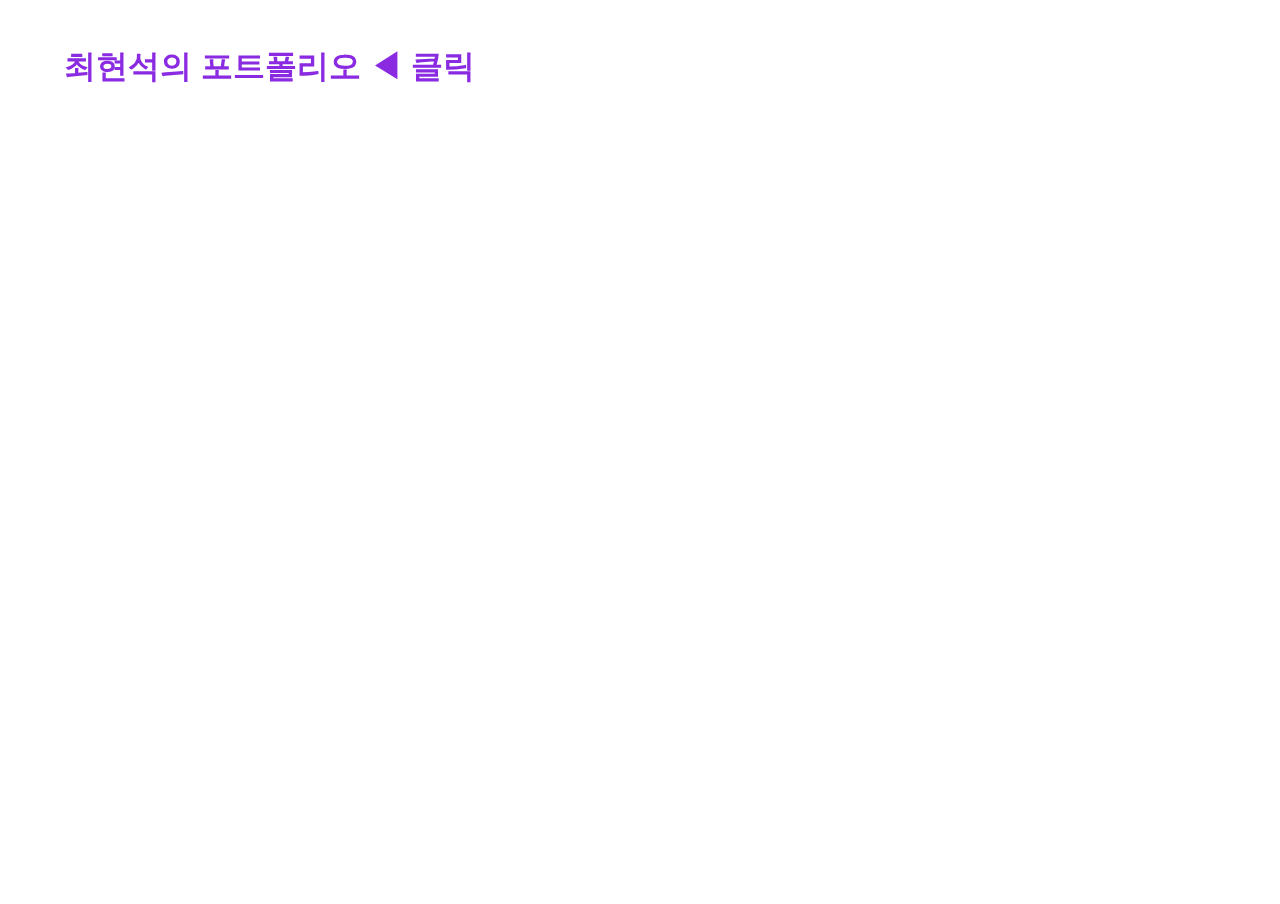
<file: index.html>
<!DOCTYPE html>
<html lang="ko">

<head>
  <meta charset="UTF-8">
  <meta http-equiv="X-UA-Compatible" content="IE=edge">
  <meta name="viewport" content="width=device-width, initial-scale=1.0">
  <meta name="description" content="최현석의 포트폴리오">
  <meta name="author" content="최현석">
  <meta name="generator" content="HTML5">
  <title>최현석의 포폴 들어가기</title>
  <!-- 오픈그래프 -->
  <meta property="og:type" content="website" />
  <meta property="og:site_name" content="최현석의 포트폴리오" />
  <meta property="og:title" content="Begin" />
  <meta property="og:description" content="최현석의 포트폴리오" />
  <meta property="og:image" content="./images/name_seo.png" />
  <meta property="og:url" content="https://chs0729portfolil.netlify.app" />
  <!-- 트위터(X)카드 -->
  <meta property="twitter:card" content="summary" />
  <meta property="twitter:site" content="최현석의 포트폴리오" />
  <meta property="twitter:title" content="Begin" />
  <meta property="twitter:description" content="최현석의 포트폴리오" />
  <meta property="twitter:image" content="./images/name_seo.png" />

  <meta property="twitter:url" content="https://chs0729portfolil.netlify.app" />

  <link rel="icon" href="/favicon.ico" />
  <link rel="stylesheet" href="/main.css">

</head>

<body>

<!-- 
 <iframe width="100%" height="100%" 
 src="https://www.youtube.com/embed/nxIqJtBwknE?si=4KwRMgZGT3GZK3fm&autoplay=1&mute=1&loop=1&playlist=nxIqJtBwknE" 
 title="YouTube video player" 
 frameborder="0" 
 allow="accelerometer; autoplay; clipboard-write; encrypted-media; gyroscope; picture-in-picture; web-share" 
 referrerpolicy="strict-origin-when-cross-origin" 
 allowfullscreen></iframe> -->
<!--  
 <iframe width="100%" height="100%" 
 src="https://www.youtube.com/embed/e15nHHJjpJg?si=kujAgPmFuAs4VAsc&autoplay=1&mute=1&loop=1&playlist=e15nHHJjpJg" 
 title="YouTube video player" 
 frameborder="0" 
 allow="accelerometer; autoplay; clipboard-write; encrypted-media; gyroscope; picture-in-picture; web-share" 
 referrerpolicy="strict-origin-when-cross-origin" 
 allowfullscreen> -->

 <!-- <iframe width="100%" height="100%" 
 src="https://www.youtube.com/embed/hY6_Rm1GiVQ?si=KOvdGTYaiYxlTGgf&autoplay=1&loop=1&playlist=hY6_Rm1GiVQ" 
 title="YouTube video player" 
 frameborder="0" 
 allow="accelerometer; autoplay; clipboard-write; encrypted-media; gyroscope; picture-in-picture; web-share" 
 referrerpolicy="strict-origin-when-cross-origin" 
 allowfullscreen> -->

 </iframe>

 <iframe width="100%" height="100%" 
 src="https://www.youtube.com/embed/BIYcsYVxzPg?si=Nv9Dep3jT0t-GfxT&mute=1&autoplay=1&loop=1&playlist=BIYcsYVxzPg" 
 title="YouTube video player" 
 frameborder="0" 
 allow="accelerometer; autoplay; clipboard-write; encrypted-media; gyroscope; picture-in-picture; web-share" 
 referrerpolicy="strict-origin-when-cross-origin" 
 allowfullscreen>

 </iframe>



  <div>
    <a id="portfolio-link" href="/pages/mainpage.html">최현석의 포트폴리오 ◀ 클릭</a>
  </div>
</body>


</html>
</file>
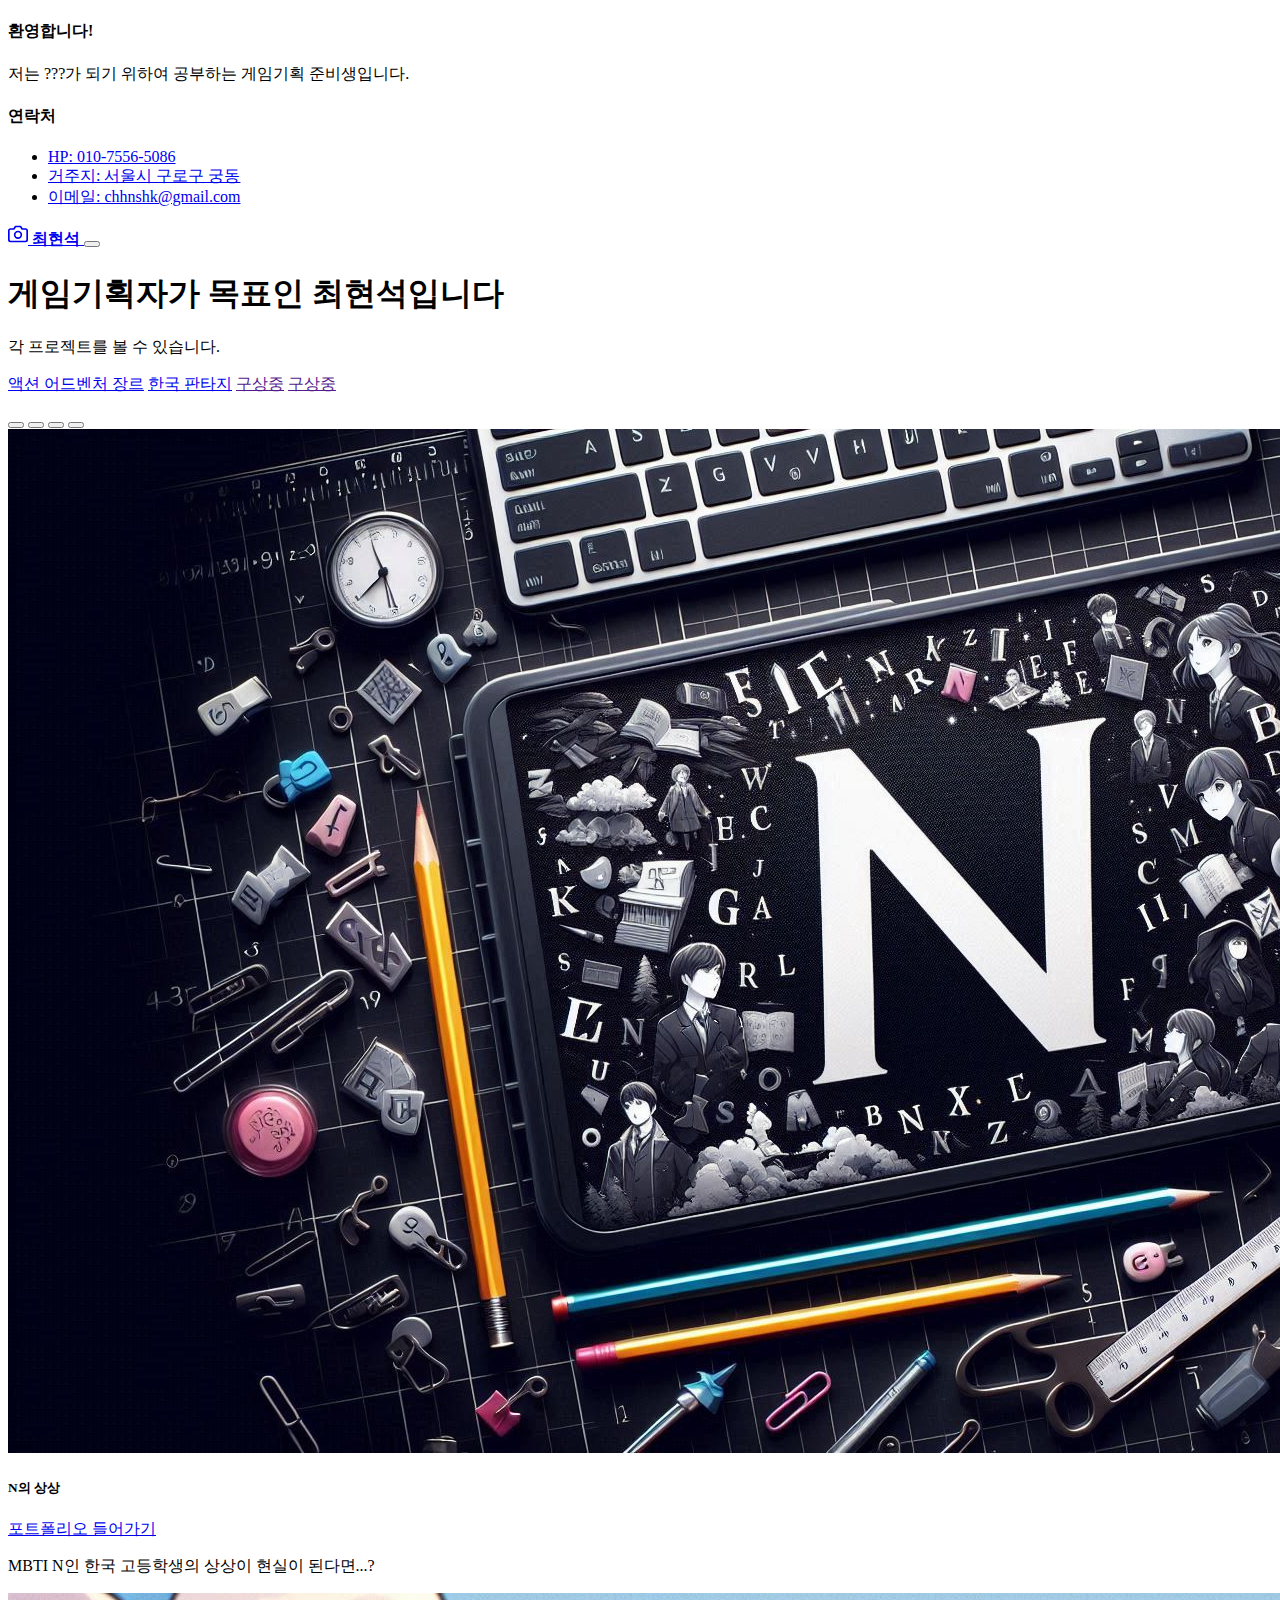
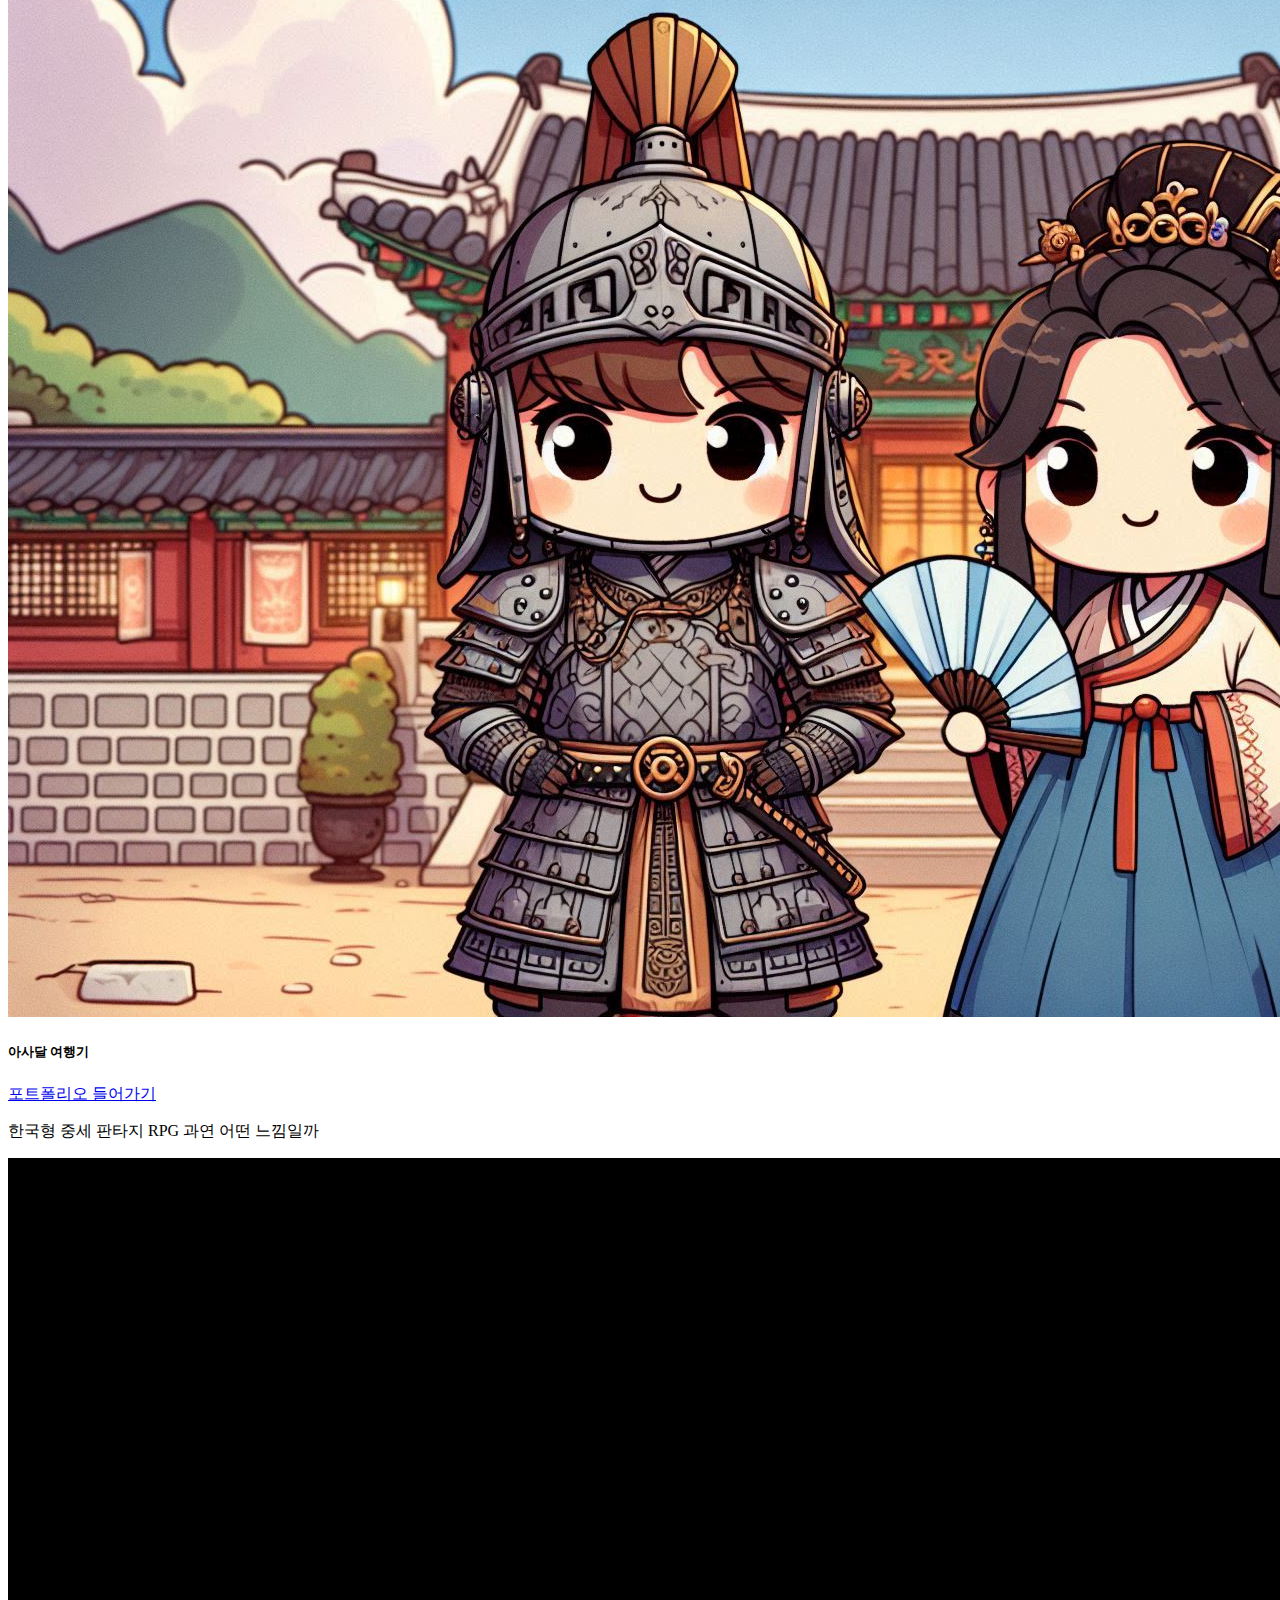
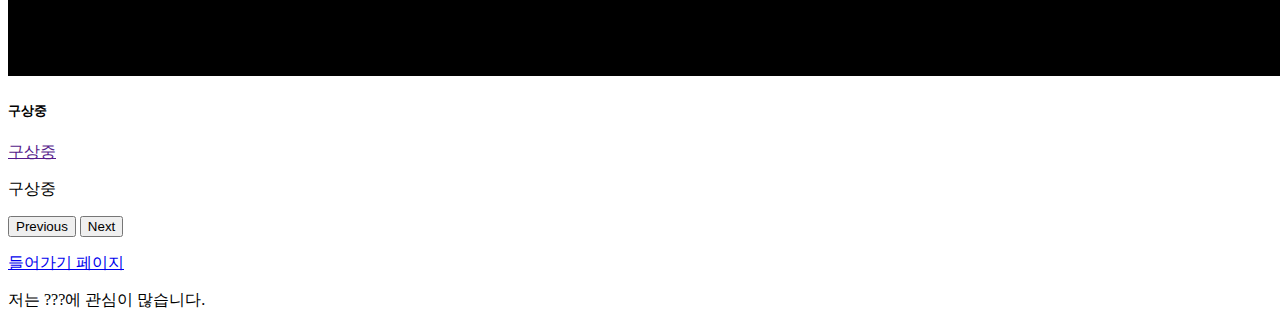
<file: pages/mainpage.html>
<!DOCTYPE html>
<html lang="ko">

<head>
  <meta charset="UTF-8">
  <meta http-equiv="X-UA-Compatible" content="IE=edge">
  <meta name="viewport" content="width=device-width, initial-scale=1.0">
  <meta name="description" content="최현석의 포트폴리오">
  <meta name="author" content="최현석">
  <meta name="generator" content="HTML5">
  <title>최현석의 포폴 메인페이지</title>
  <!-- 오픈그래프 -->
  <meta property="og:type" content="website" />
  <meta property="og:site_name" content="최현석의 포트폴리오" />
  <meta property="og:title" content="Begin" />
  <meta property="og:description" content="최현석의 포트폴리오" />
  <meta property="og:image" content="./images/name_seo.png" />
  <meta property="og:url" content="https://chs0729portfolil.netlify.app" />
  <!-- 트위터(X)카드 -->
  <meta property="twitter:card" content="summary" />
  <meta property="twitter:site" content="최현석의 포트폴리오" />
  <meta property="twitter:title" content="Begin" />
  <meta property="twitter:description" content="최현석의 포트폴리오" />
  <meta property="twitter:image" content="./images/name_seo.png" />

  <link rel="icon" href="/favicon.ico" />
  <link rel="canonical" href="https://getbootstrap.com/docs/5.2/examples/album/">

  <!-- CSS only -->
  <link href="https://cdn.jsdelivr.net/npm/bootstrap@5.2.3/dist/css/bootstrap.min.css" rel="stylesheet"
    integrity="sha384-rbsA2VBKQhggwzxH7pPCaAqO46MgnOM80zW1RWuH61DGLwZJEdK2Kadq2F9CUG65" crossorigin="anonymous">
  <!-- JavaScript Bundle with Popper -->
  <script defer src="https://cdn.jsdelivr.net/npm/bootstrap@5.2.3/dist/js/bootstrap.bundle.min.js"
    integrity="sha384-kenU1KFdBIe4zVF0s0G1M5b4hcpxyD9F7jL+jjXkk+Q2h455rYXK/7HAuoJl+0I4" crossorigin="anonymous">
  </script>




  <style>
    .bd-placeholder-img {
      font-size: 1.125rem;
      text-anchor: middle;
      -webkit-user-select: none;
      -moz-user-select: none;
      user-select: none;
    }

    @media (min-width: 768px) {
      .bd-placeholder-img-lg {
        font-size: 3.5rem;
      }
    }

    .b-example-divider {
      height: 3rem;
      background-color: rgba(0, 0, 0, .1);
      border: solid rgba(0, 0, 0, .15);
      border-width: 1px 0;
      box-shadow: inset 0 .5em 1.5em rgba(0, 0, 0, .1), inset 0 .125em .5em rgba(0, 0, 0, .15);
    }

    .b-example-vr {
      flex-shrink: 0;
      width: 1.5rem;
      height: 100vh;
    }

    .bi {
      vertical-align: -.125em;
      fill: currentColor;
    }

    .nav-scroller {
      position: relative;
      z-index: 2;
      height: 2.75rem;
      overflow-y: hidden;
    }

    .nav-scroller .nav {
      display: flex;
      flex-wrap: nowrap;
      padding-bottom: 1rem;
      margin-top: -1px;
      overflow-x: auto;
      text-align: center;
      white-space: nowrap;
      -webkit-overflow-scrolling: touch;
    }
  </style>
</head>

<body>

  <header>
    <div class="collapse bg-dark" id="navbarHeader">
      <div class="container">
        <div class="row">
          <div class="col-sm-8 col-md-7 py-4">
            <h4 class="text-white">환영합니다!</h4>
            <p class="text-muted">저는 ???가 되기 위하여 공부하는 게임기획 준비생입니다.</p>
          </div>
          <div class="col-sm-4 offset-md-1 py-4">
            <h4 class="text-white">연락처</h4>
            <ul class="list-unstyled">
              <li><a href="#" class="text-white">HP: 010-7556-5086</a></li>
              <li><a href="#" class="text-white">거주지: 서울시 구로구 궁동</a></li>
              <li><a href="#" class="text-white">이메일: chhnshk@gmail.com</a></li>
            </ul>
          </div>
        </div>
      </div>
    </div>
    <div class="navbar navbar-dark bg-success shadow-sm">
      <div class="container">
        <a href="#" class="navbar-brand d-flex align-items-center">
          <svg xmlns="http://www.w3.org/2000/svg" width="20" height="20" fill="none" stroke="currentColor"
            stroke-linecap="round" stroke-linejoin="round" stroke-width="2" aria-hidden="true" class="me-2"
            viewBox="0 0 24 24">
            <path d="M23 19a2 2 0 0 1-2 2H3a2 2 0 0 1-2-2V8a2 2 0 0 1 2-2h4l2-3h6l2 3h4a2 2 0 0 1 2 2z" />
            <circle cx="12" cy="13" r="4" /></svg>
          <strong>최현석</strong>
        </a>
        <button class="navbar-toggler" type="button" data-bs-toggle="collapse" data-bs-target="#navbarHeader"
          aria-controls="navbarHeader" aria-expanded="false" aria-label="Toggle navigation">
          <span class="navbar-toggler-icon"></span>
        </button>
      </div>
    </div>
  </header>

  <main>
    <section class="py-5 text-center container">
      <div class="row py-lg-5">
        <div class="col-lg-8 col-md-8 mx-auto">
          <h1 class="fw-light">게임기획자가 목표인 최현석입니다</h1>
          <p class="lead text-muted">각 프로젝트를 볼 수 있습니다.</p>
          <p>
            <a href="/pages/sub01.html" class="btn btn-info my-2">액션 어드벤처 장르</a>
            <a href="/pages/sub02.html" class="btn btn-dark my-2">한국 판타지</a>
            <a href="" class="btn btn-outline-secondary">구상중</a>
            <a href="" class="btn btn-outline-secondary">구상중</a>
            <!-- <a href="https://atentsgame.com/" class="btn btn-success my-2">나의시작</a> -->
          </p>
        </div>
      </div>
    </section>

    <div class="album py-5 bg-secondary">
      <div class="container">

          <!-- 캐로셀 테스트 -->
          <div id="carouselExampleCaptions" class="carousel slide">
            <div class="carousel-indicators">
              <button type="button" data-bs-target="#carouselExampleCaptions" data-bs-slide-to="0" class="active" aria-current="true" aria-label="Slide 1"></button>
              <button type="button" data-bs-target="#carouselExampleCaptions" data-bs-slide-to="1" aria-label="Slide 2"></button>
              <button type="button" data-bs-target="#carouselExampleCaptions" data-bs-slide-to="2" aria-label="Slide 3"></button>
              <button type="button" data-bs-target="#carouselExampleCaptions" data-bs-slide-to="3" aria-label="Slide 4"></button>
            </div>
            <div class="carousel-inner">
              <div class="carousel-item active">
                <img src="/images/n의상상이미지4대3.png" class="d-block w-100" alt="우주선1">
                <div class="carousel-caption d-none d-md-block">
                  <h5>N의 상상</h5>
                  <a href="/pages/sub01.html" class="btn btn-info">포트폴리오 들어가기</a>
                  <!-- <a href="/pages/sub01.html" class="btn btn-info">포트폴리오 들어가기</a> -->
                  <p>MBTI N인 한국 고등학생의 상상이 현실이 된다면...?</p>
                </div>
              </div>
              <div class="carousel-item">
                <img src="/images/아사달여행기일러스트.png" class="d-block w-100" alt="우주선2">
                <div class="carousel-caption d-none d-md-block">
                  <h5>아사달 여행기</h5>
                  <a href="/pages/sub02.html" class="btn btn-info">포트폴리오 들어가기</a>
                  <p>한국형 중세 판타지 RPG 과연 어떤 느낌일까</p>
                </div>
              </div>
              <div class="carousel-item">
                <img src="/images/Blind01.png" class="d-block w-100" alt="우주선3">
                <div class="carousel-caption d-none d-md-block">
                  <h5>구상중</h5>
                  <a href="" class="btn btn-outline-danger">구상중</a>
                  <p>구상중</p>
                </div>
              </div>
              <div class="carousel-item">
                <img src="/images/Blind01.png" class="d-block w-100" alt="우주선4">
                <div class="carousel-caption d-none d-md-block">
                  <h5>구상중</h5>
                  <a href="" class="btn btn-outline-danger">구상중</a>
                  <p>구상중</p>
                </div>
              </div>
            </div>
            <button class="carousel-control-prev" type="button" data-bs-target="#carouselExampleCaptions" data-bs-slide="prev">
              <span class="carousel-control-prev-icon" aria-hidden="true"></span>
              <span class="visually-hidden">Previous</span>
            </button>
            <button class="carousel-control-next" type="button" data-bs-target="#carouselExampleCaptions" data-bs-slide="next">
              <span class="carousel-control-next-icon" aria-hidden="true"></span>
              <span class="visually-hidden">Next</span>
            </button>
          </div>
          <!-- 캐로셀 테스트 끝 -->

         

      </div>
    </div>

  </main>

  <footer class="text-muted py-5">
    <div class="container">
      <p class="float-end mb-1">
        <a href="/index.html">들어가기 페이지</a>
      </p>
      <p class="mb-1">저는 ???에 관심이 많습니다.</p>
      <!-- <p class="mb-0">나의 게임기획 시작. <a href="https://atentsgame.com">아텐츠게임아카데미</a> </p> -->
    </div>
  </footer>
</body>
</html>
</file>
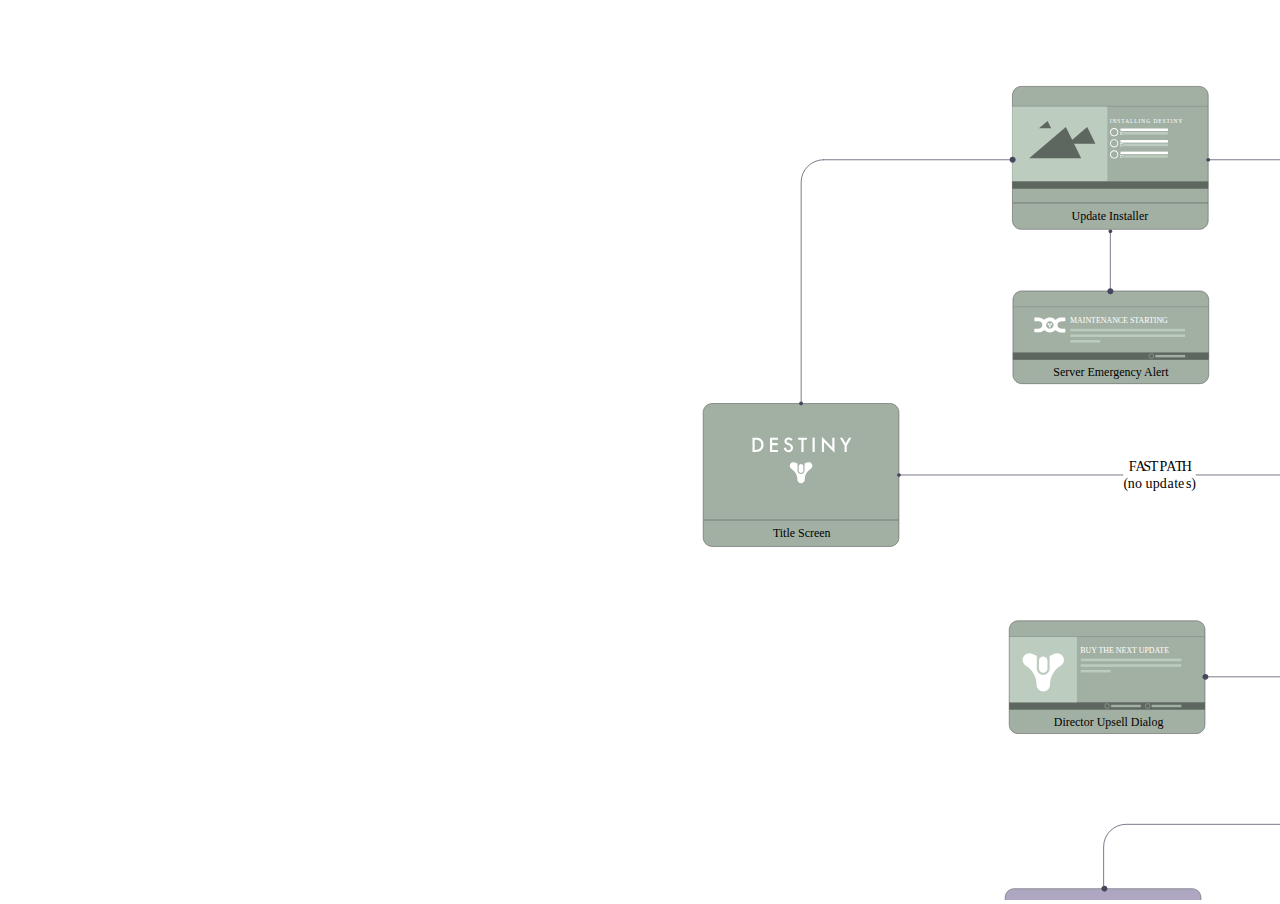
<file: pages/page01부속1.html>
<!DOCTYPE html>
<html lang="ko">

<head>
  <meta charset="UTF-8">
  <meta http-equiv="X-UA-Compatible" content="IE=edge">
  <meta name="viewport" content="width=device-width, initial-scale=1.0">
  <title>전체 IA 구조도</title>
  <style>
    #myPDF {
      width: 100%;
      height: 100vh;
    }

    body {
      margin: 0;
      padding: 0;
      overflow: hidden;
    }
  </style>
</head>

<body>

  <body>
    <iframe title="document" id="myPDF" src="/images/Destiny_flowchart_v9.svg" frameborder="0"></iframe>
  </body>
</body>

</html>
</file>
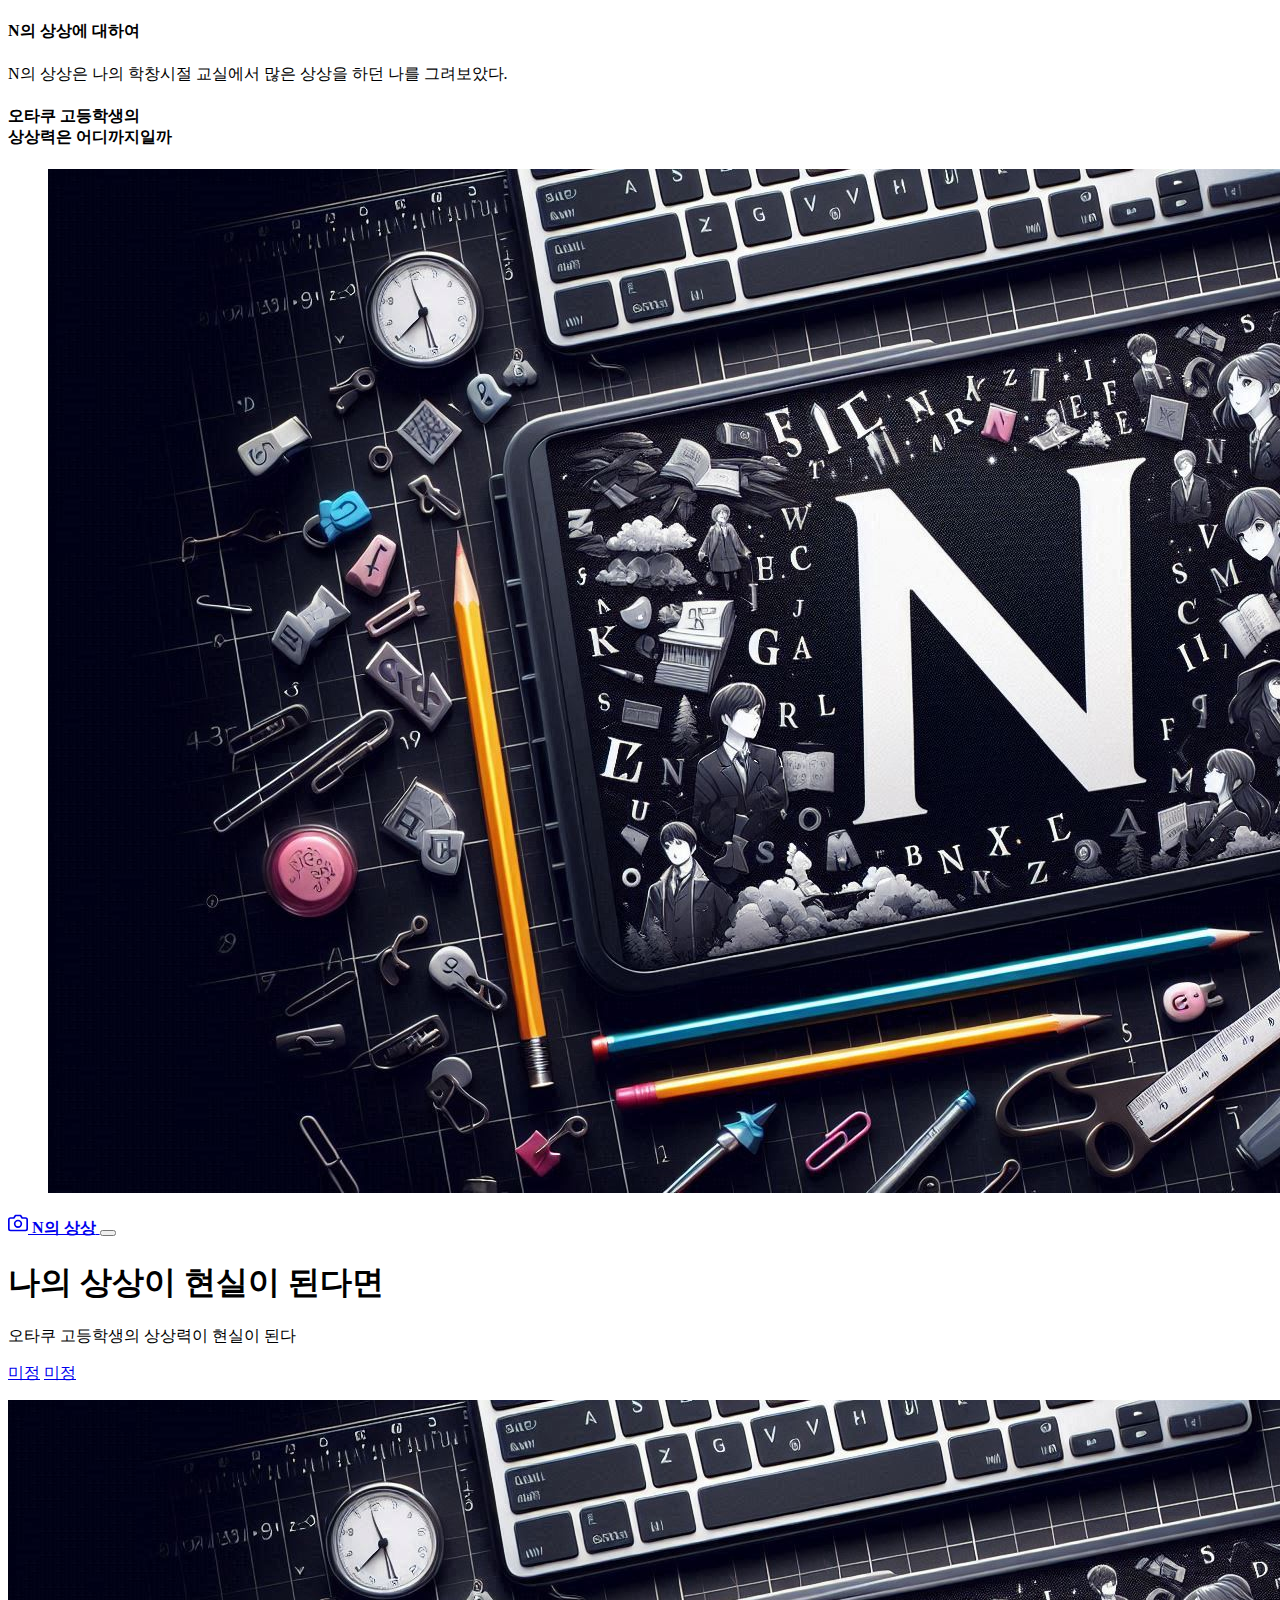
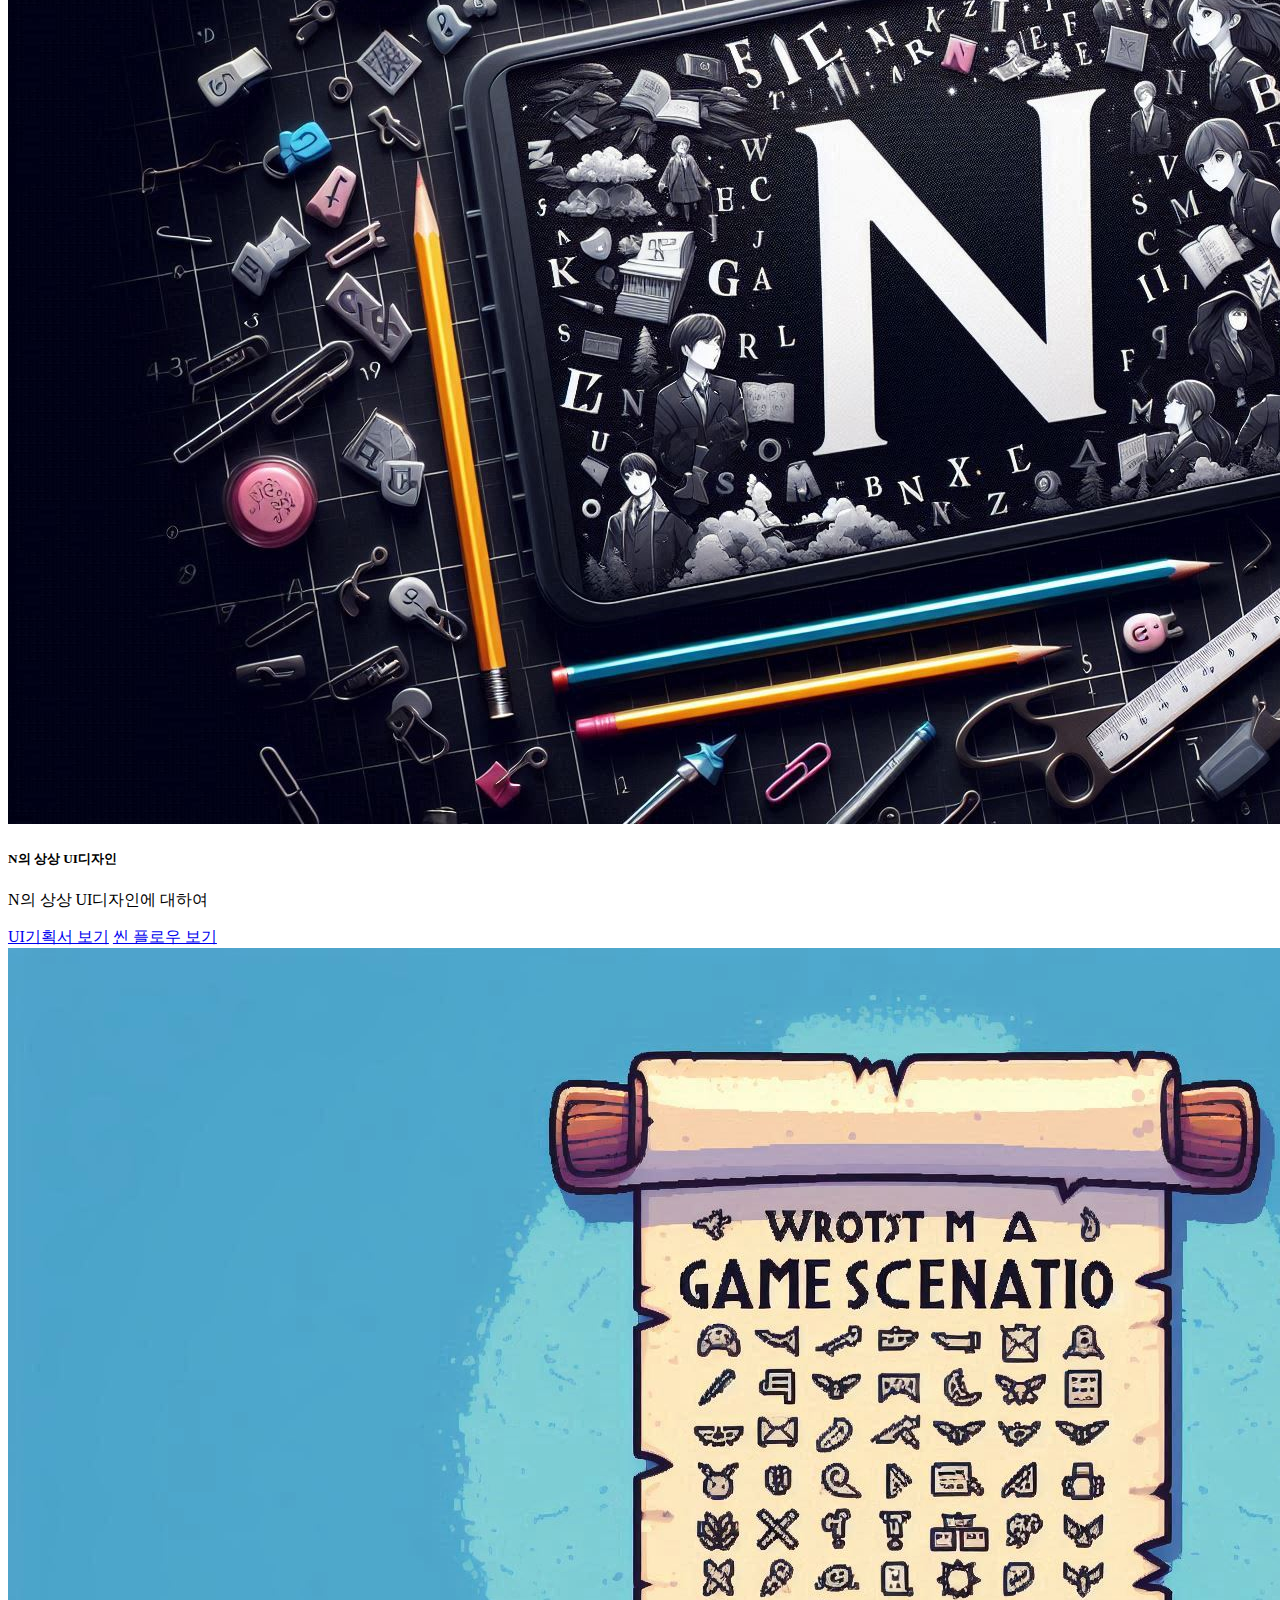
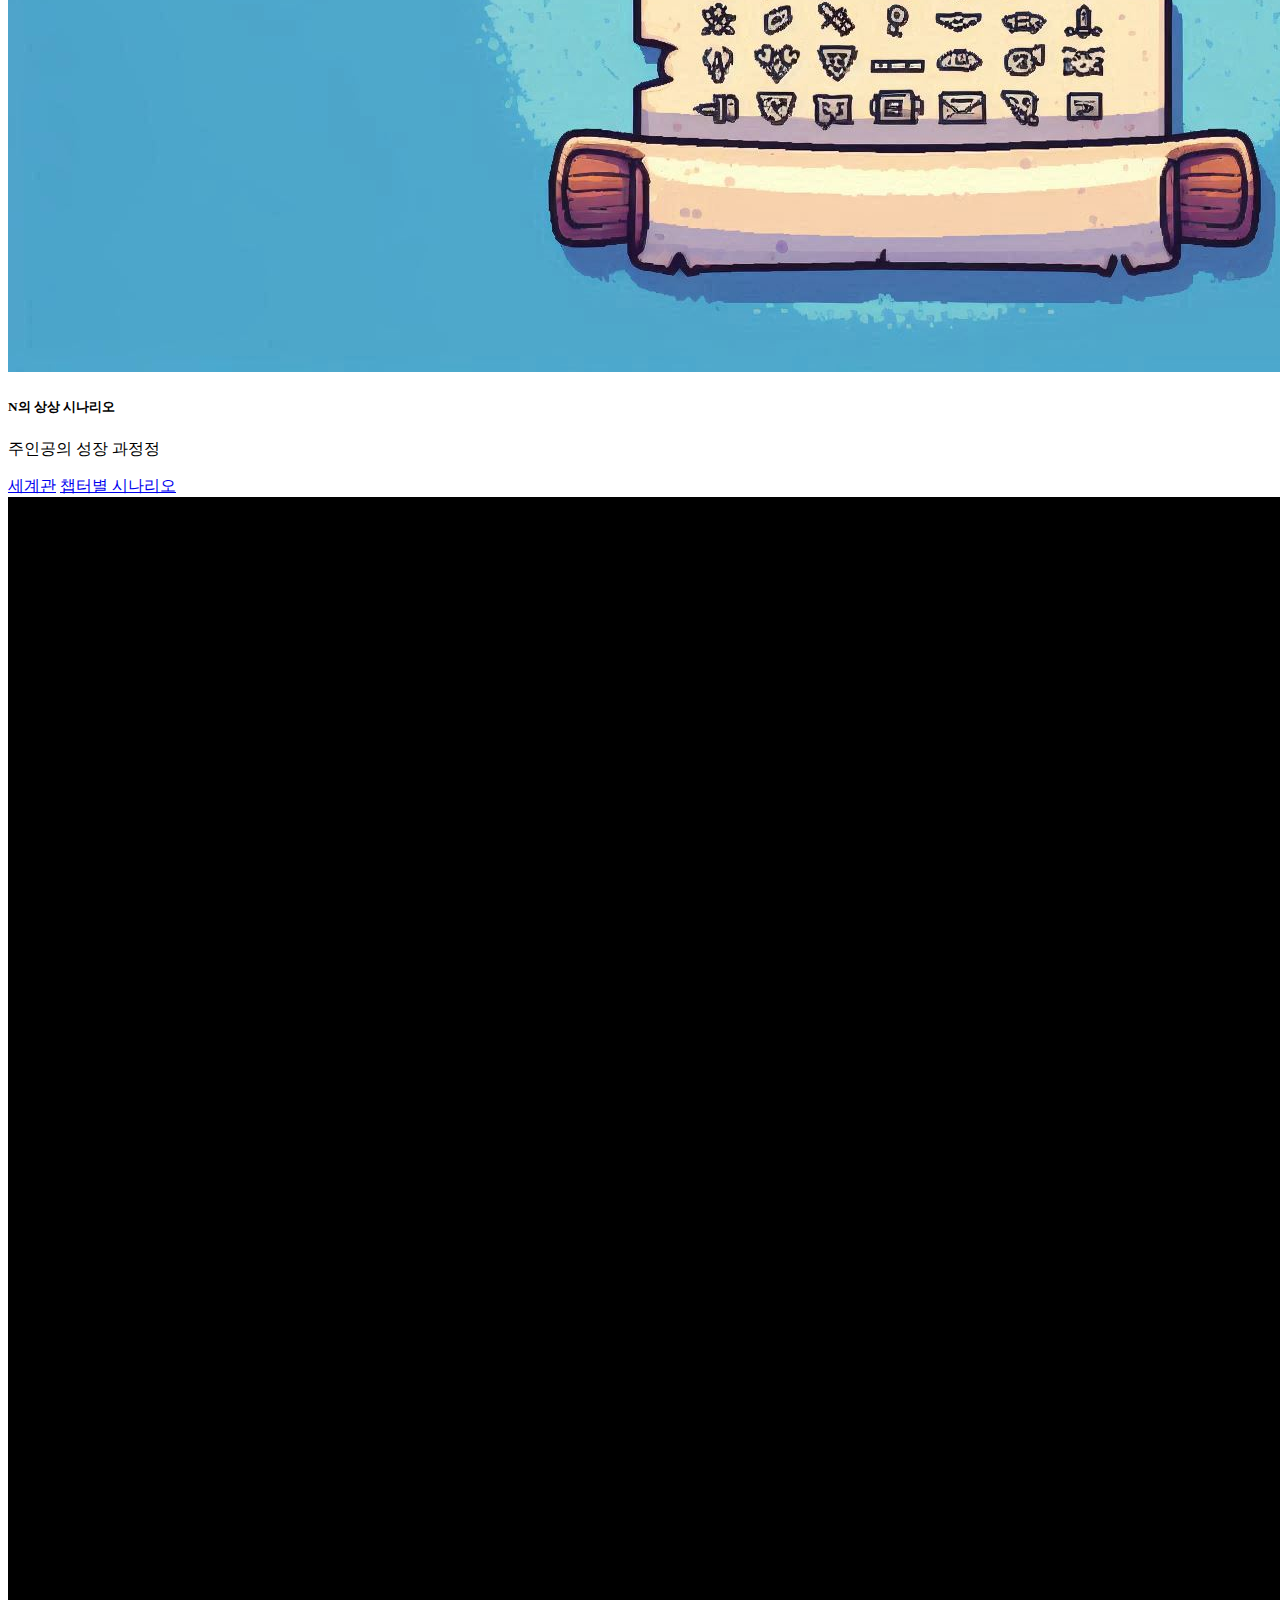
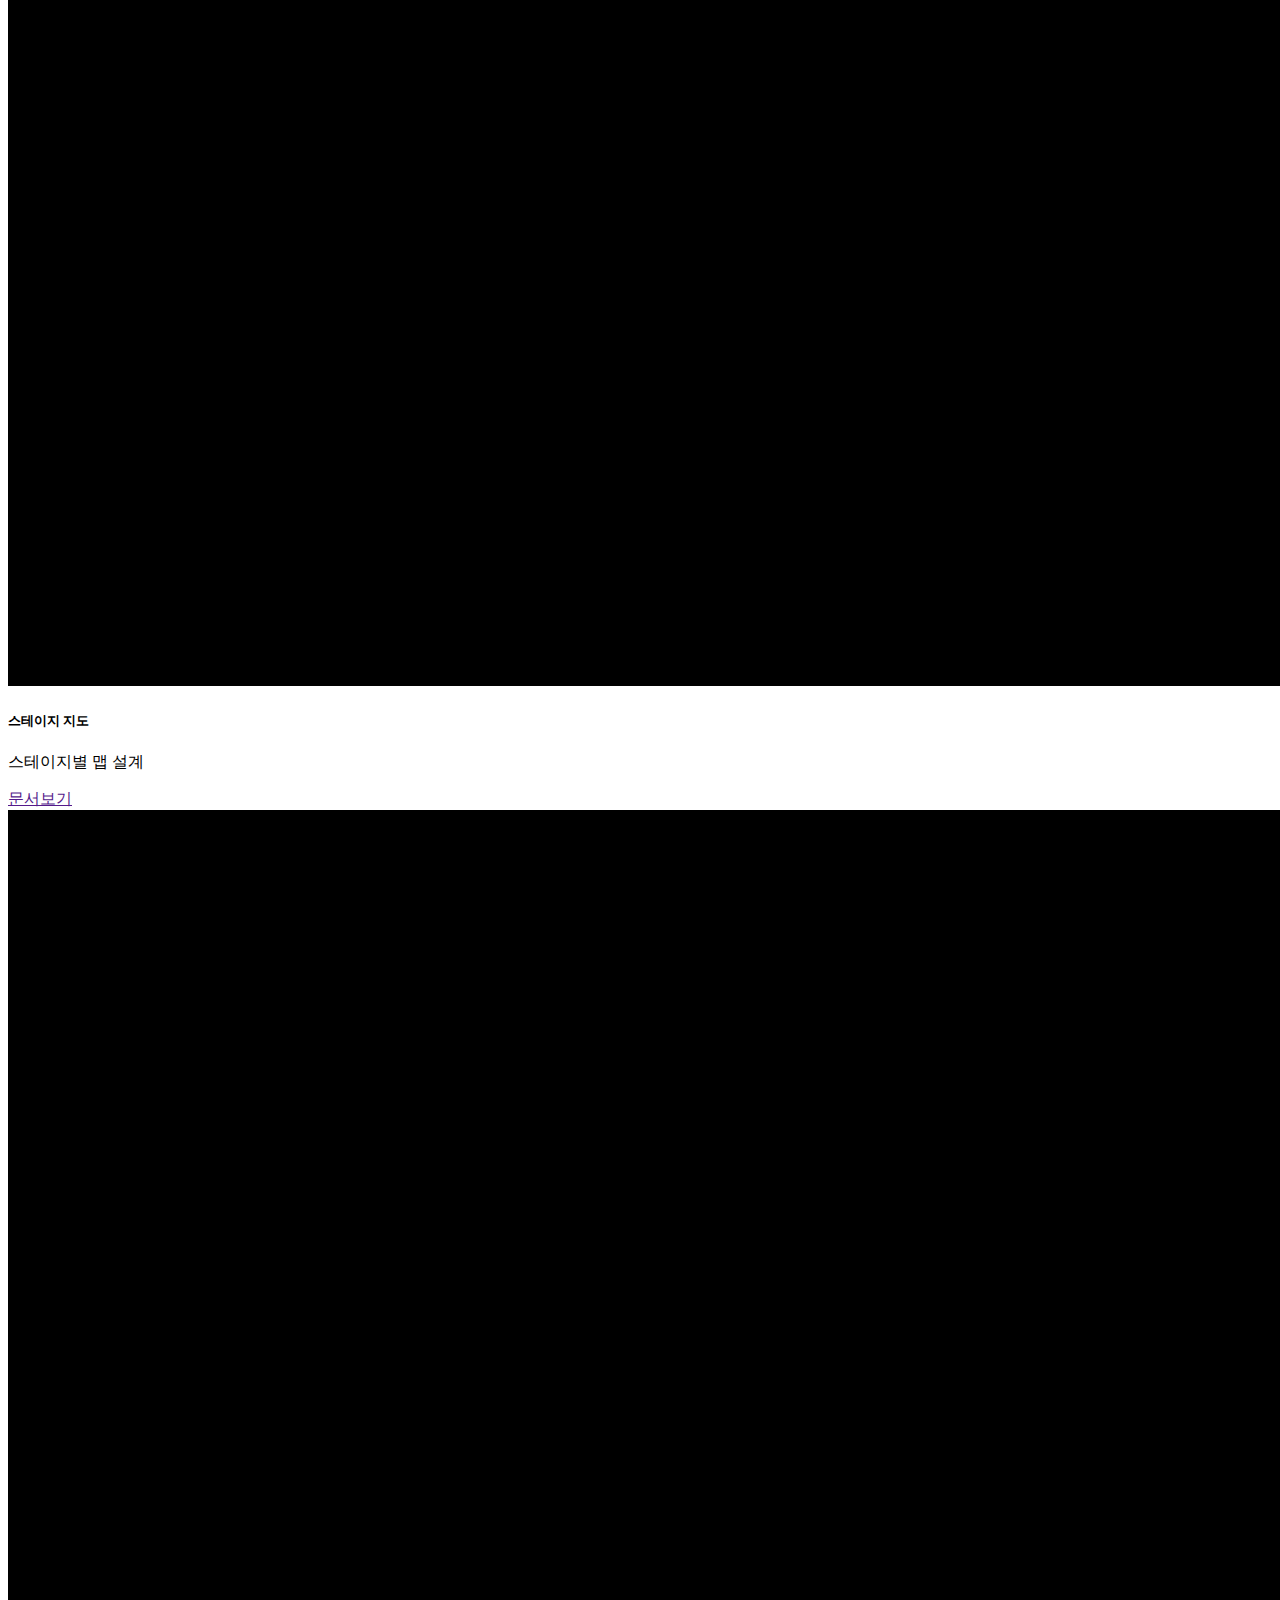
<file: pages/sub01.html>
<!DOCTYPE html>
<html lang="ko">

<head>
  <meta charset="UTF-8">
  <meta http-equiv="X-UA-Compatible" content="IE=edge">
  <meta name="viewport" content="width=device-width, initial-scale=1.0">
  <meta name="description" content="최현석의 포트폴리오">
  <meta name="author" content="최현석">
  <meta name="generator" content="HTML5">
  <title>N의 상상</title>
  <!-- 오픈그래프 -->
  <meta property="og:type" content="website" />
  <meta property="og:site_name" content="최현석의 포트폴리오" />
  <meta property="og:title" content="Begin" />
  <meta property="og:description" content="최현석의 포트폴리오" />
  <meta property="og:image" content="./images/name_seo.png" />
  <meta property="og:url" content="https://chs0729portfolil.netlify.app" />
  <!-- 트위터(X)카드 -->
  <meta property="twitter:card" content="summary" />
  <meta property="twitter:site" content="최현석의 포트폴리오" />
  <meta property="twitter:title" content="Begin" />
  <meta property="twitter:description" content="최현석의 포트폴리오" />
  <meta property="twitter:image" content="./images/name_seo.png" />

  <meta property="twitter:url" content="https://atentsgamedesignsite32.netlify.app" />


  <link rel="icon" href="/favicon.ico" />
  <link rel="canonical" href="https://getbootstrap.com/docs/5.2/examples/album/">

  <!-- CSS only -->
  <link href="https://cdn.jsdelivr.net/npm/bootstrap@5.2.3/dist/css/bootstrap.min.css" rel="stylesheet"
    integrity="sha384-rbsA2VBKQhggwzxH7pPCaAqO46MgnOM80zW1RWuH61DGLwZJEdK2Kadq2F9CUG65" crossorigin="anonymous">
  <!-- JavaScript Bundle with Popper -->
  <script defer src="https://cdn.jsdelivr.net/npm/bootstrap@5.2.3/dist/js/bootstrap.bundle.min.js"
    integrity="sha384-kenU1KFdBIe4zVF0s0G1M5b4hcpxyD9F7jL+jjXkk+Q2h455rYXK/7HAuoJl+0I4" crossorigin="anonymous">
  </script>


  <style>
    .bd-placeholder-img {
      font-size: 1.125rem;
      text-anchor: middle;
      -webkit-user-select: none;
      -moz-user-select: none;
      user-select: none;
    }

    @media (min-width: 768px) {
      .bd-placeholder-img-lg {
        font-size: 3.5rem;
      }
    }

    .b-example-divider {
      height: 3rem;
      background-color: rgba(0, 0, 0, .1);
      border: solid rgba(0, 0, 0, .15);
      border-width: 1px 0;
      box-shadow: inset 0 .5em 1.5em rgba(0, 0, 0, .1), inset 0 .125em .5em rgba(0, 0, 0, .15);
    }

    .b-example-vr {
      flex-shrink: 0;
      width: 1.5rem;
      height: 100vh;
    }

    .bi {
      vertical-align: -.125em;
      fill: currentColor;
    }

    .nav-scroller {
      position: relative;
      z-index: 2;
      height: 2.75rem;
      overflow-y: hidden;
    }

    .nav-scroller .nav {
      display: flex;
      flex-wrap: nowrap;
      padding-bottom: 1rem;
      margin-top: -1px;
      overflow-x: auto;
      text-align: center;
      white-space: nowrap;
      -webkit-overflow-scrolling: touch;
    }
  </style>
</head>

<body>

  <header>
    <div class="collapse bg-secondary" id="navbarHeader">
      <div class="container">
        <div class="row">
          <div class="col-sm-8 col-md-7 py-4">
            <h4 class="text-white">N의 상상에 대하여</h4>
            <p class="text-white">N의 상상은 나의 학창시절 교실에서 많은 상상을 하던 나를 그려보았다.</p>
          </div>
          <div class="col-sm-4 offset-md-1 py-4">
            <h4 class="text-white">오타쿠 고등학생의<br>상상력은 어디까지일까</h4>
            <ul class="list-unstyled">
              <img src="/images/n의상상이미지4대3.png" class="card-img-top" alt="우주선1">
            </ul>
          </div>
        </div>
      </div>
    </div>
    <div class="navbar navbar-dark bg-dark shadow-sm">
      <div class="container">
        <a href="#" class="navbar-brand d-flex align-items-center">
          <svg xmlns="http://www.w3.org/2000/svg" width="20" height="20" fill="none" stroke="currentColor"
            stroke-linecap="round" stroke-linejoin="round" stroke-width="2" aria-hidden="true" class="me-2"
            viewBox="0 0 24 24">
            <path d="M23 19a2 2 0 0 1-2 2H3a2 2 0 0 1-2-2V8a2 2 0 0 1 2-2h4l2-3h6l2 3h4a2 2 0 0 1 2 2z" />
            <circle cx="12" cy="13" r="4" /></svg>
          <strong>N의 상상</strong>
        </a>
        <button class="navbar-toggler" type="button" data-bs-toggle="collapse" data-bs-target="#navbarHeader"
          aria-controls="navbarHeader" aria-expanded="false" aria-label="Toggle navigation">
          <span class="navbar-toggler-icon"></span>
        </button>
      </div>
    </div>
  </header>

  <main>
    <section class="py-5 text-center container">
      <div class="row py-lg-5">
        <div class="col-lg-6 col-md-8 mx-auto">
          <h1 class="fw-light">나의 상상이 현실이 된다면</h1>
          <p class="lead text-muted">오타쿠 고등학생의 상상력이 현실이 된다</p>
          <p>
            <a href="https://www.youtube.com/watch?v=O1Uh6Vl08zg" class="btn btn-outline-dark my-2">미정</a>
            <a href="https://www.youtube.com/watch?v=d69GbPPFHk8" class="btn btn-outline-dark my-2">미정</a>
          </p>
        </div>
      </div>
    </section>

    <div class="album py-5 bg-dark">
      <div class="container">
        <div class="row row-cols-1 row-cols-sm-2 row-cols-md-3 g-3">
          <div class="col">
            <div class="card shadow-sm" width="100%">
              <img src="/images/n의상상이미지4대3.png" class="card-img-top" alt="우주선1">
              <div class="card-body">
                <h5 class="card-title">N의 상상 UI디자인</h5>
                <p class="card-text">N의 상상 UI디자인에 대하여</p>
                <a href="/contents/N의 상상 UI기획서.pdf" class="btn btn-dark">UI기획서 보기</a>
                <a href="/images/N의 상상.drawio.png" class="btn btn-info">씬 플로우 보기</a>
              </div>
            </div>
          </div>
          <div class="col">
            <div class="card shadow-sm" width="100%">
              <img src="/images/N의상상_시나리오이미지4대3.png" class="card-img-top" alt="우주선2">
              <div class="card-body">
                <h5 class="card-title">N의 상상 시나리오</h5>
                <p class="card-text">주인공의 성장 과정정</p>
                <a href="/contents/N의 상상_시나리오.pdf" class="btn btn-dark">세계관</a>
                <a href="/contents/N의 상상_챕터시나리오.pdf" class="btn btn-info">챕터별 시나리오</a>
              </div>
            </div>
          </div>
          <div class="col">
            <div class="card shadow-sm" width="100%">
              <img src="/images/Blind01.png" class="card-img-top" alt="우주선3">
              <div class="card-body">
                <h5 class="card-title">스테이지 지도</h5>
                <p class="card-text">스테이지별 맵 설계</p>
                <a href="" class="btn btn-dark">문서보기</a>
              </div>
            </div>
          </div>
          <div class="col">
            <div class="card shadow-sm" width="100%">
              <img src="/images/Blind01.png" class="card-img-top" alt="우주선4">
              <div class="card-body">
                <h5 class="card-title">미정</h5>
                <p class="card-text">미정</p>
                <a href="" class="btn btn-dark">문서보기</a>
              </div>
            </div>
          </div>
          <div class="col">
            <div class="card shadow-sm" width="100%">
              <img src="/images/Blind01.png" class="card-img-top" alt="우주선5">
              <div class="card-body">
                <h5 class="card-title">미정</h5>
                <p class="card-text">미정</p>
                <a href="" class="btn btn-dark">문서보기</a>
              </div>
            </div>
          </div>
          <div class="col">
            <div class="card shadow-sm" width="100%">
              <img src="/images/Blind01.png" class="card-img-top" alt="우주선6">
              <div class="card-body">
                <h5 class="card-title">미정</h5>
                <p class="card-text">미정</p>
                <a href="" class="btn btn-dark">문서보기</a>
              </div>
            </div>
          </div>
          <div class="col">
            <div class="card shadow-sm" width="100%">
              <img src="/images/Blind01.png" class="card-img-top" alt="우주선6">
              <div class="card-body">
                <h5 class="card-title">미정</h5>
                <p class="card-text">미정</p>
                <a href="" class="btn btn-dark">문서보기</a>
              </div>
            </div>
          </div>
          <div class="col">
            <div class="card shadow-sm" width="100%">
              <img src="/images/Blind01.png" class="card-img-top" alt="우주선6">
              <div class="card-body">
                <h5 class="card-title">미정</h5>
                <p class="card-text">미정</p>
                <a href="" class="btn btn-dark">문서보기</a>
              </div>
            </div>
          </div>
          <div class="col">
            <div class="card shadow-sm" width="100%">
              <img src="/images/Blind01.png" class="card-img-top" alt="우주선6">
              <div class="card-body">
                <h5 class="card-title">미정</h5>
                <p class="card-text">미정</p>
                <a href="" class="btn btn-dark">문서보기</a>
              </div>
            </div>
          </div>

        </div>
      </div>
    </div>

  </main>

  <footer class="text-muted py-5">
    <div class="container">
      <p class="float-end mb-1">
        <a href="/pages/mainpage.html">돌아가기</a>
      </p>
      <!-- <p class="mb-1">자신이 공부하는 분야와 기획포지션에 대해서 적으세요.</p>
      <p class="mb-0">자신이 공부한 것을 입증할 수 있는 학교, 학원 등을 링크하세요. <a href="https://atentsgame.com">아텐츠게임아카데미</a> </p> -->
    </div>
  </footer>

</body>
</html>
</file>
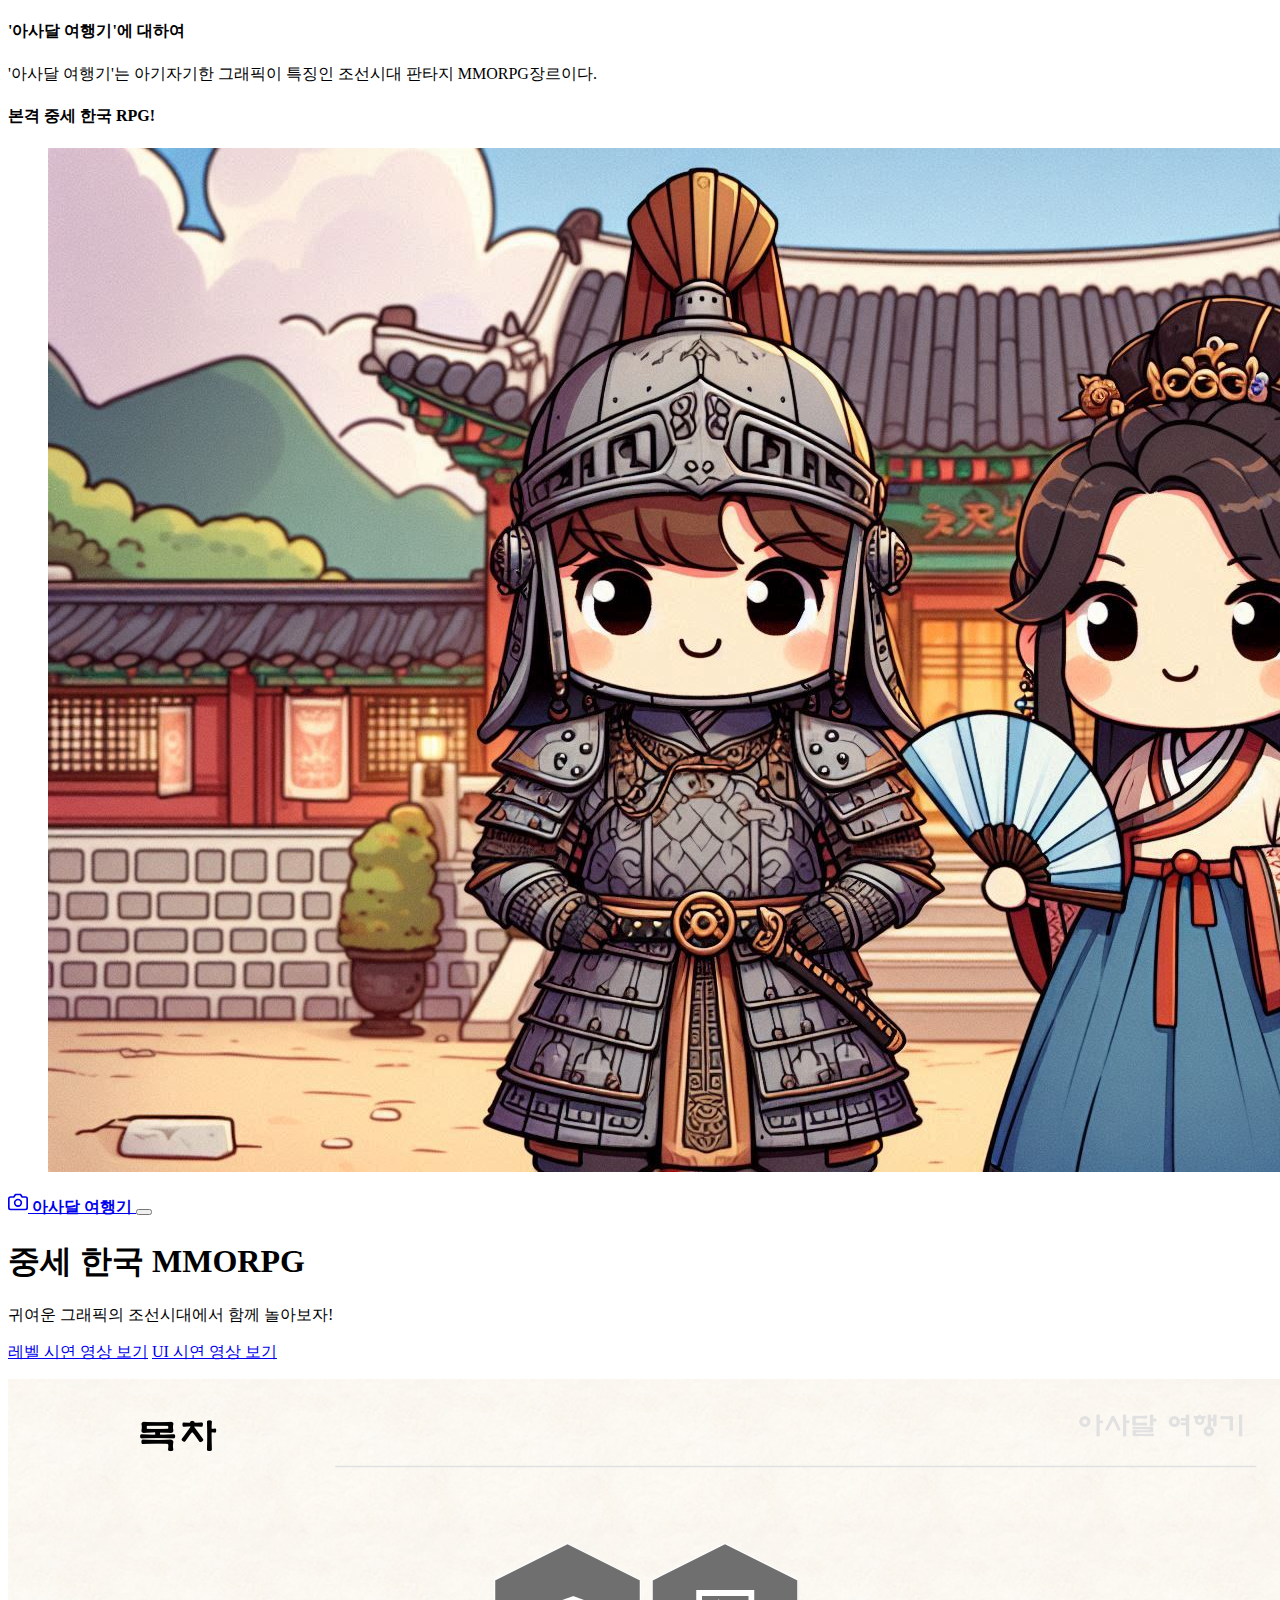
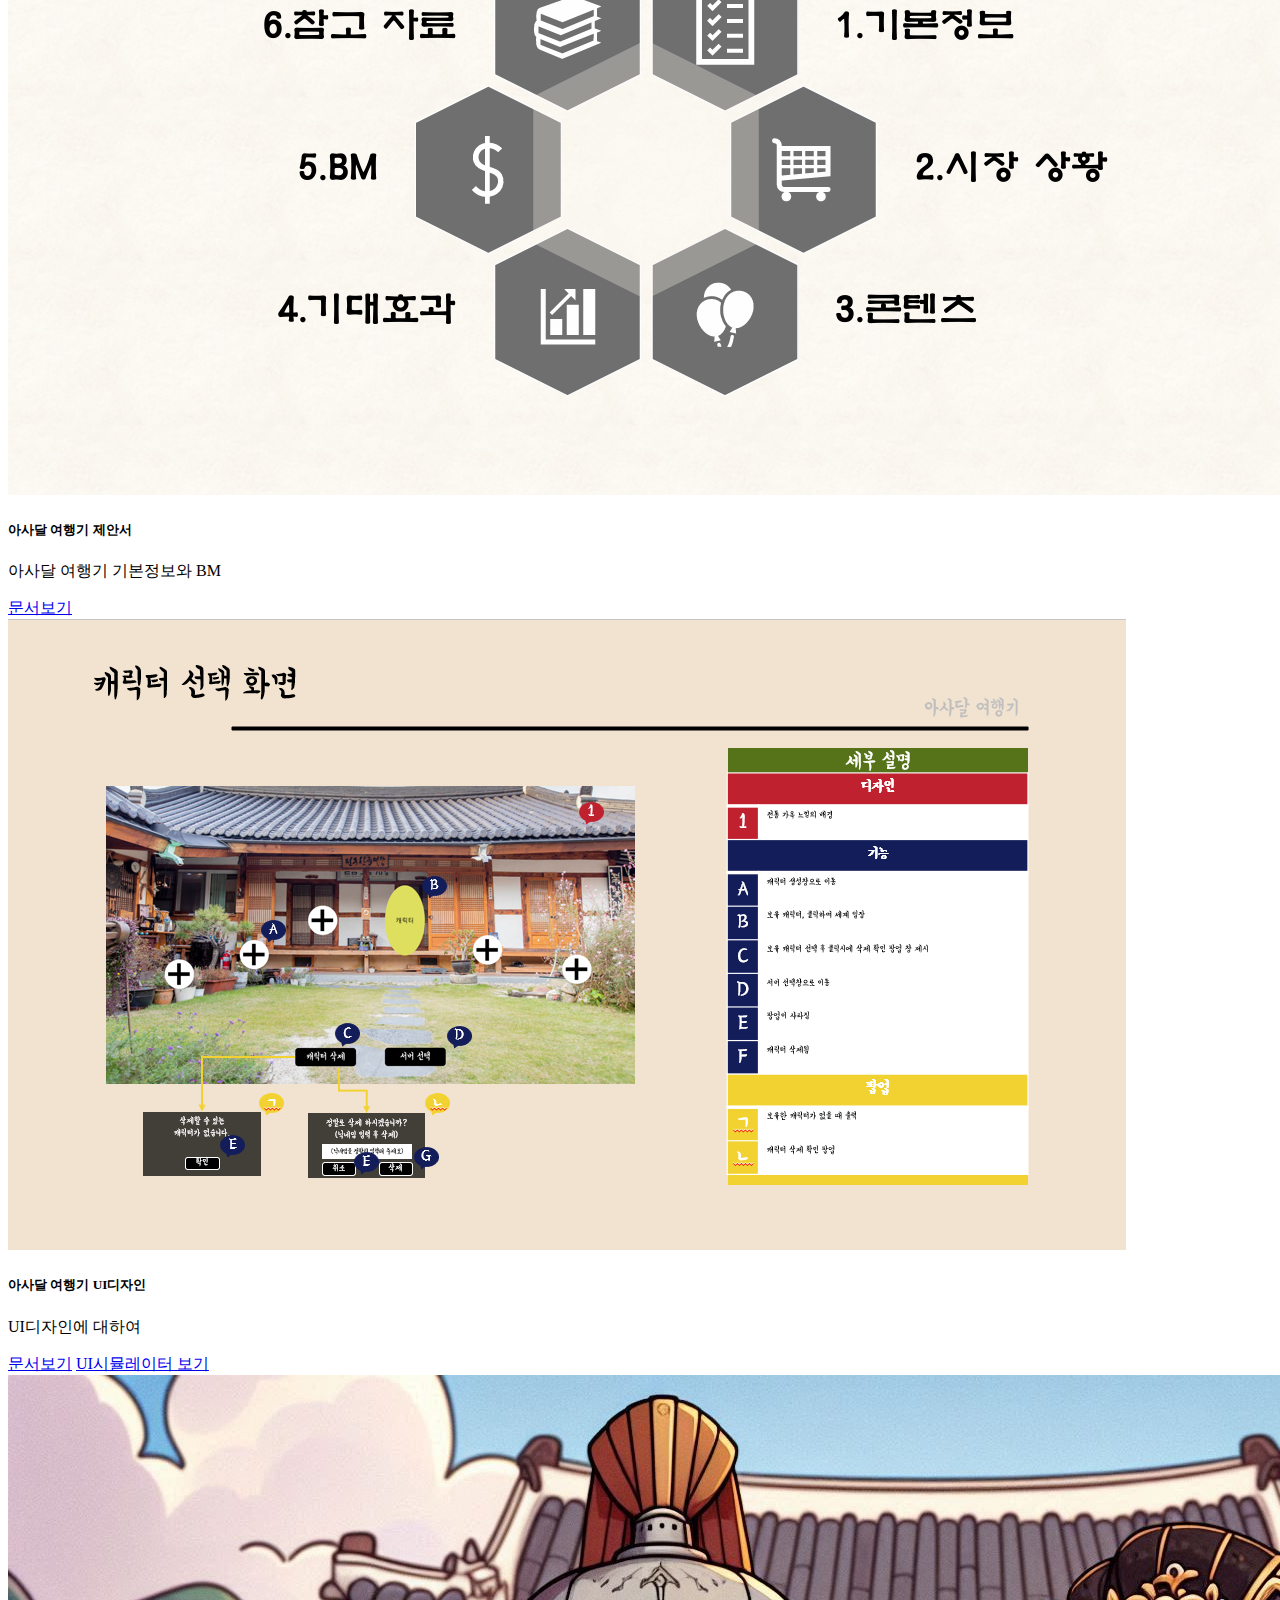
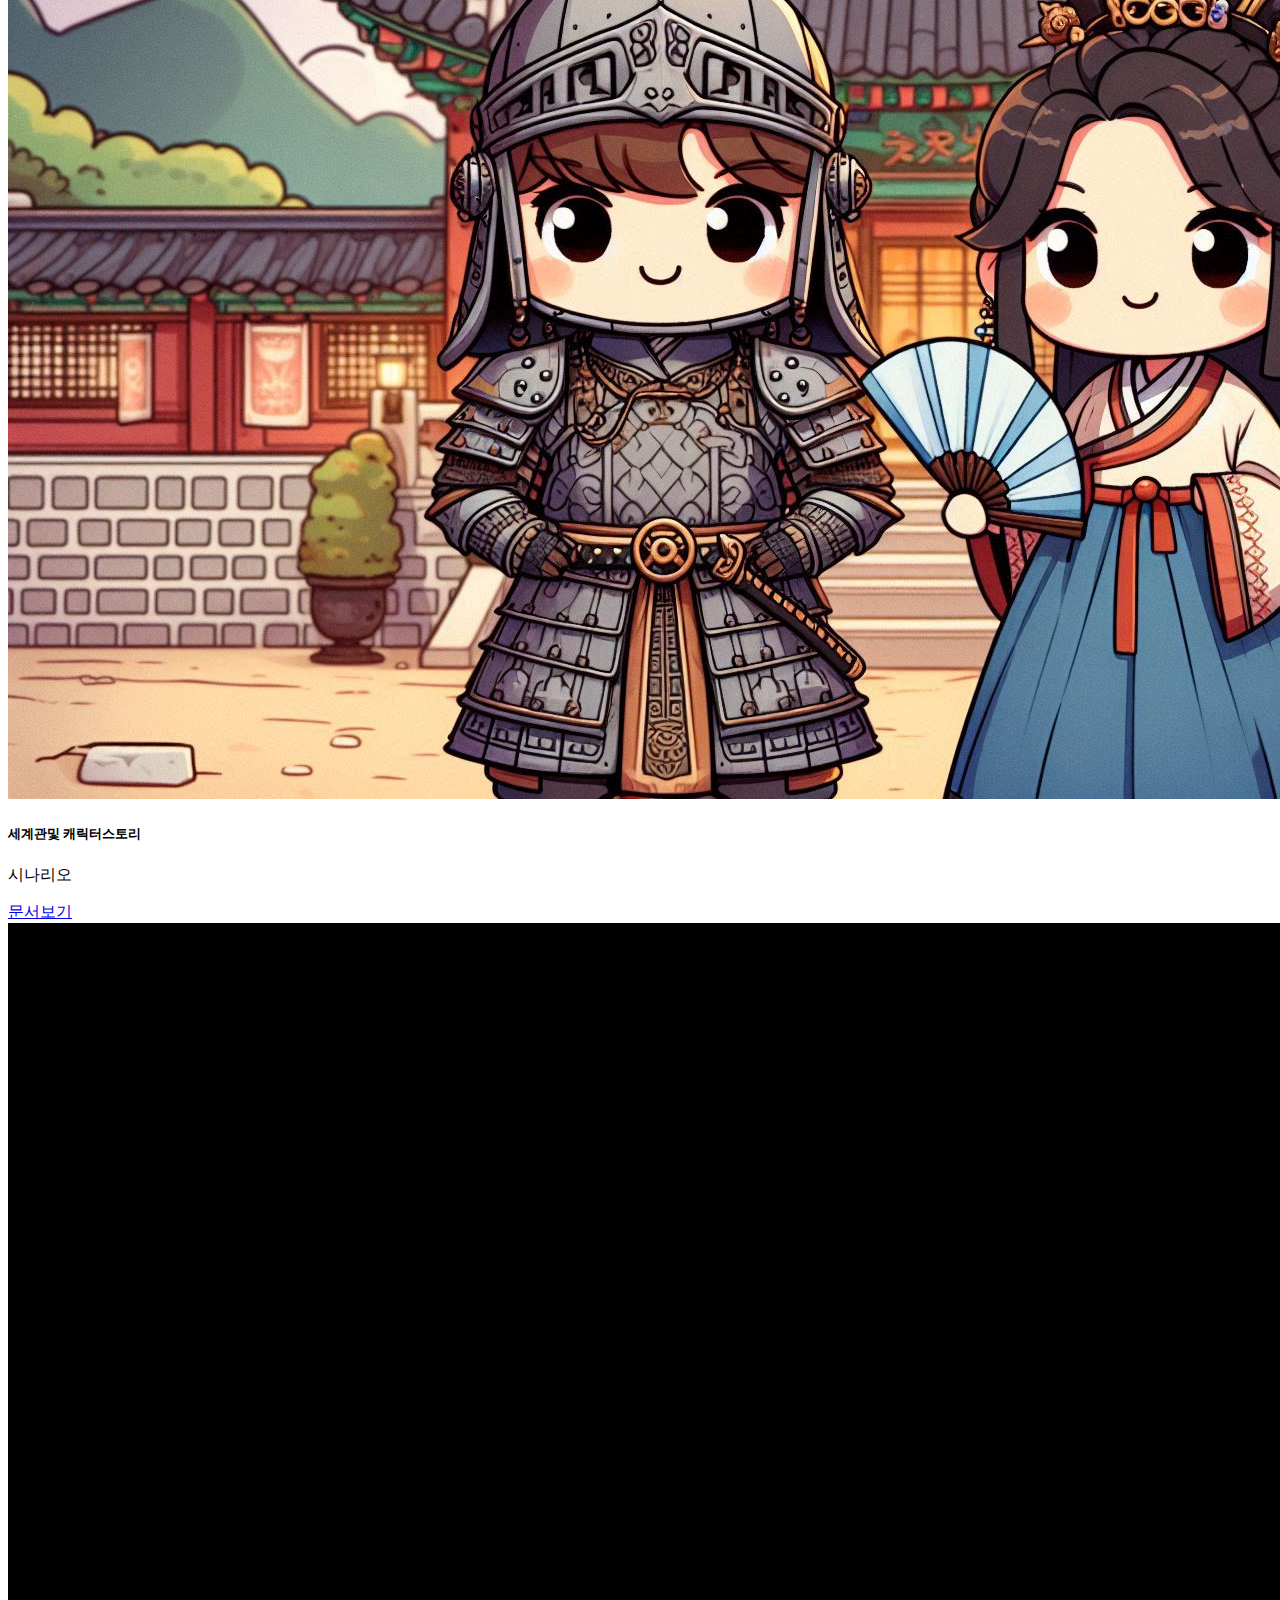
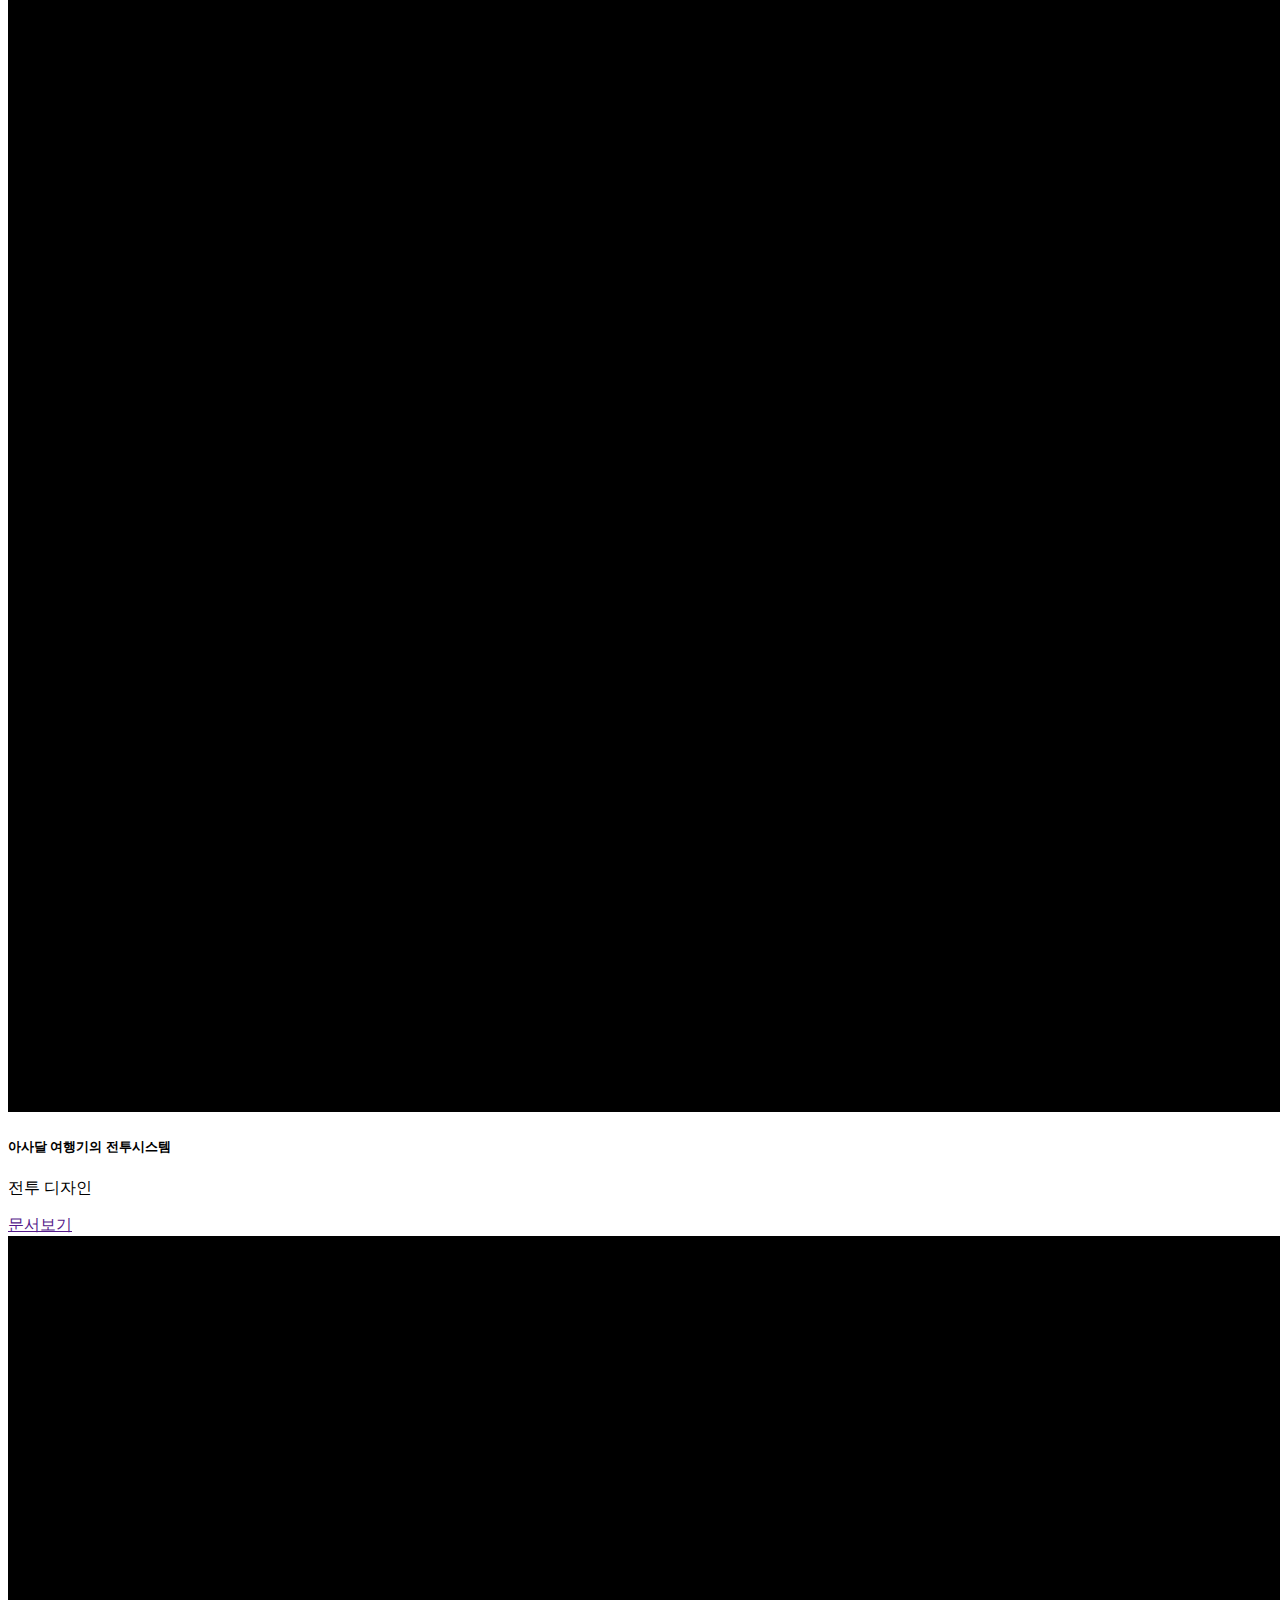
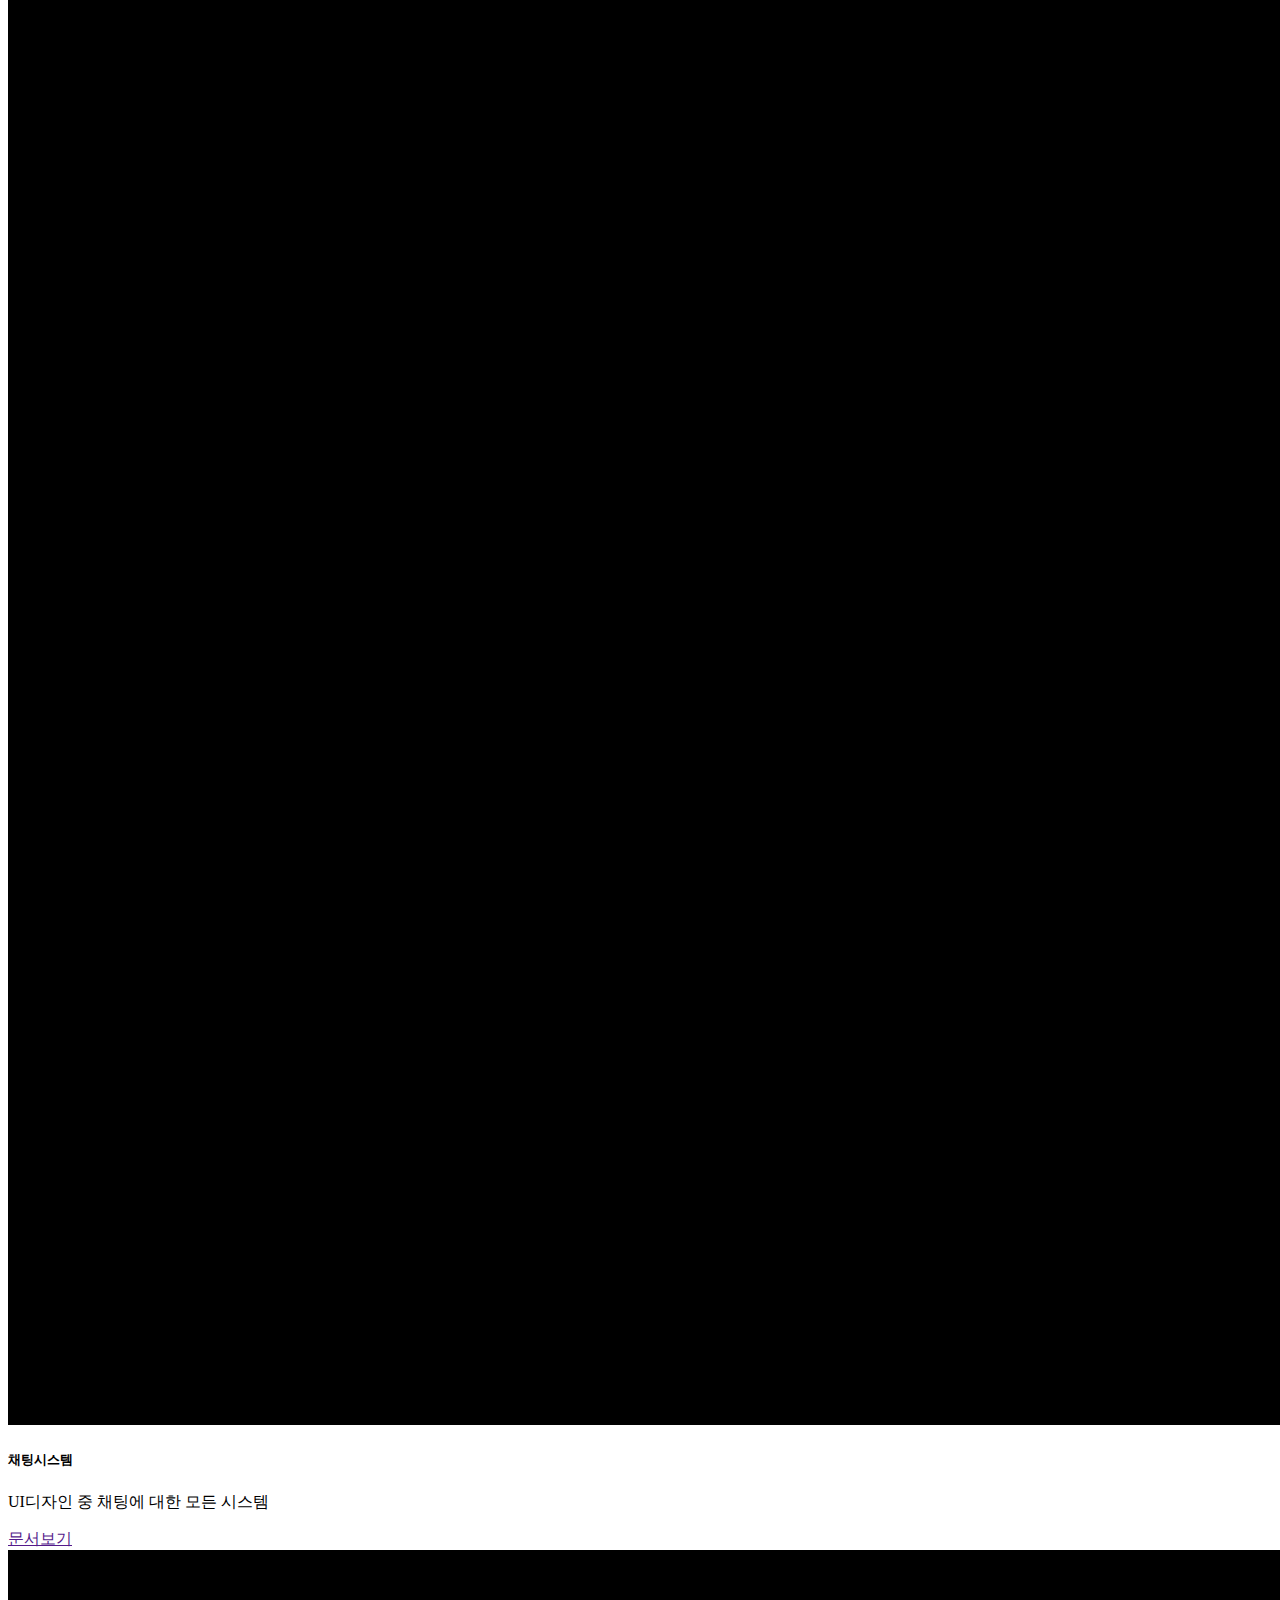
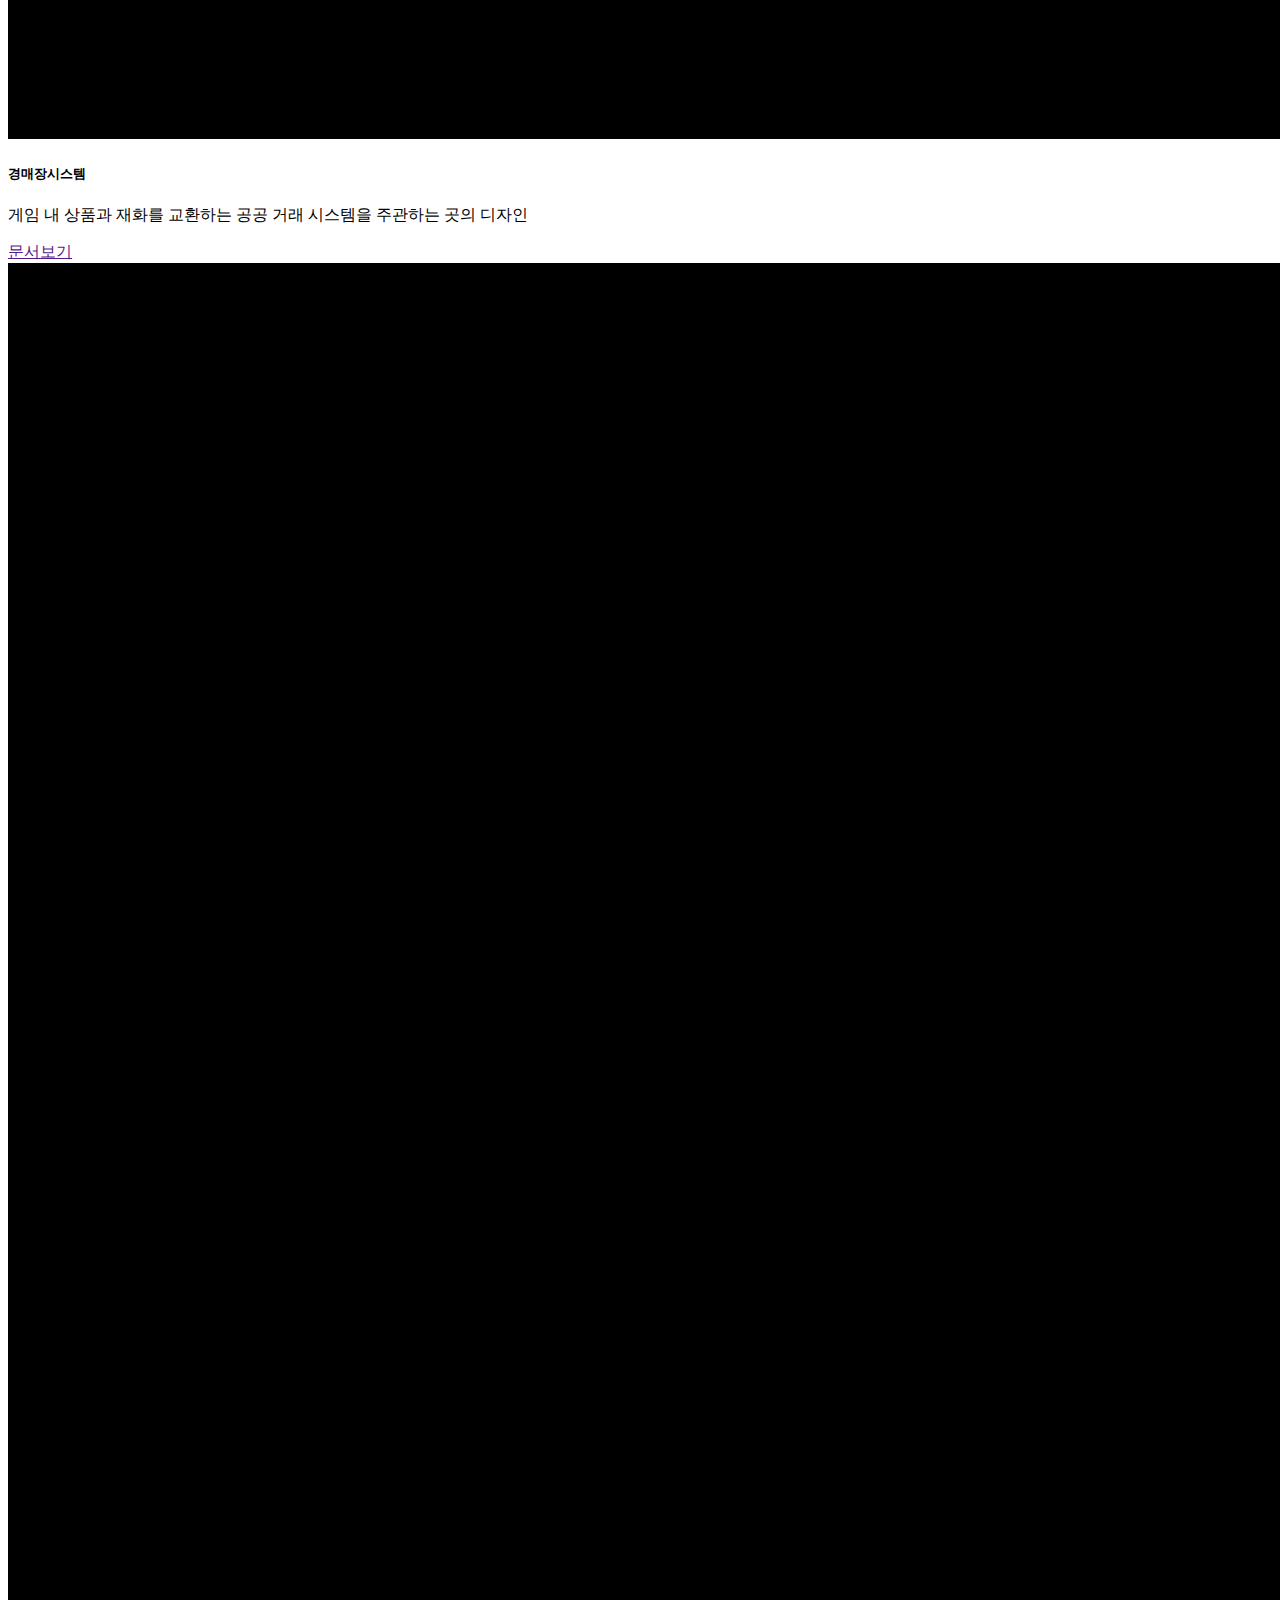
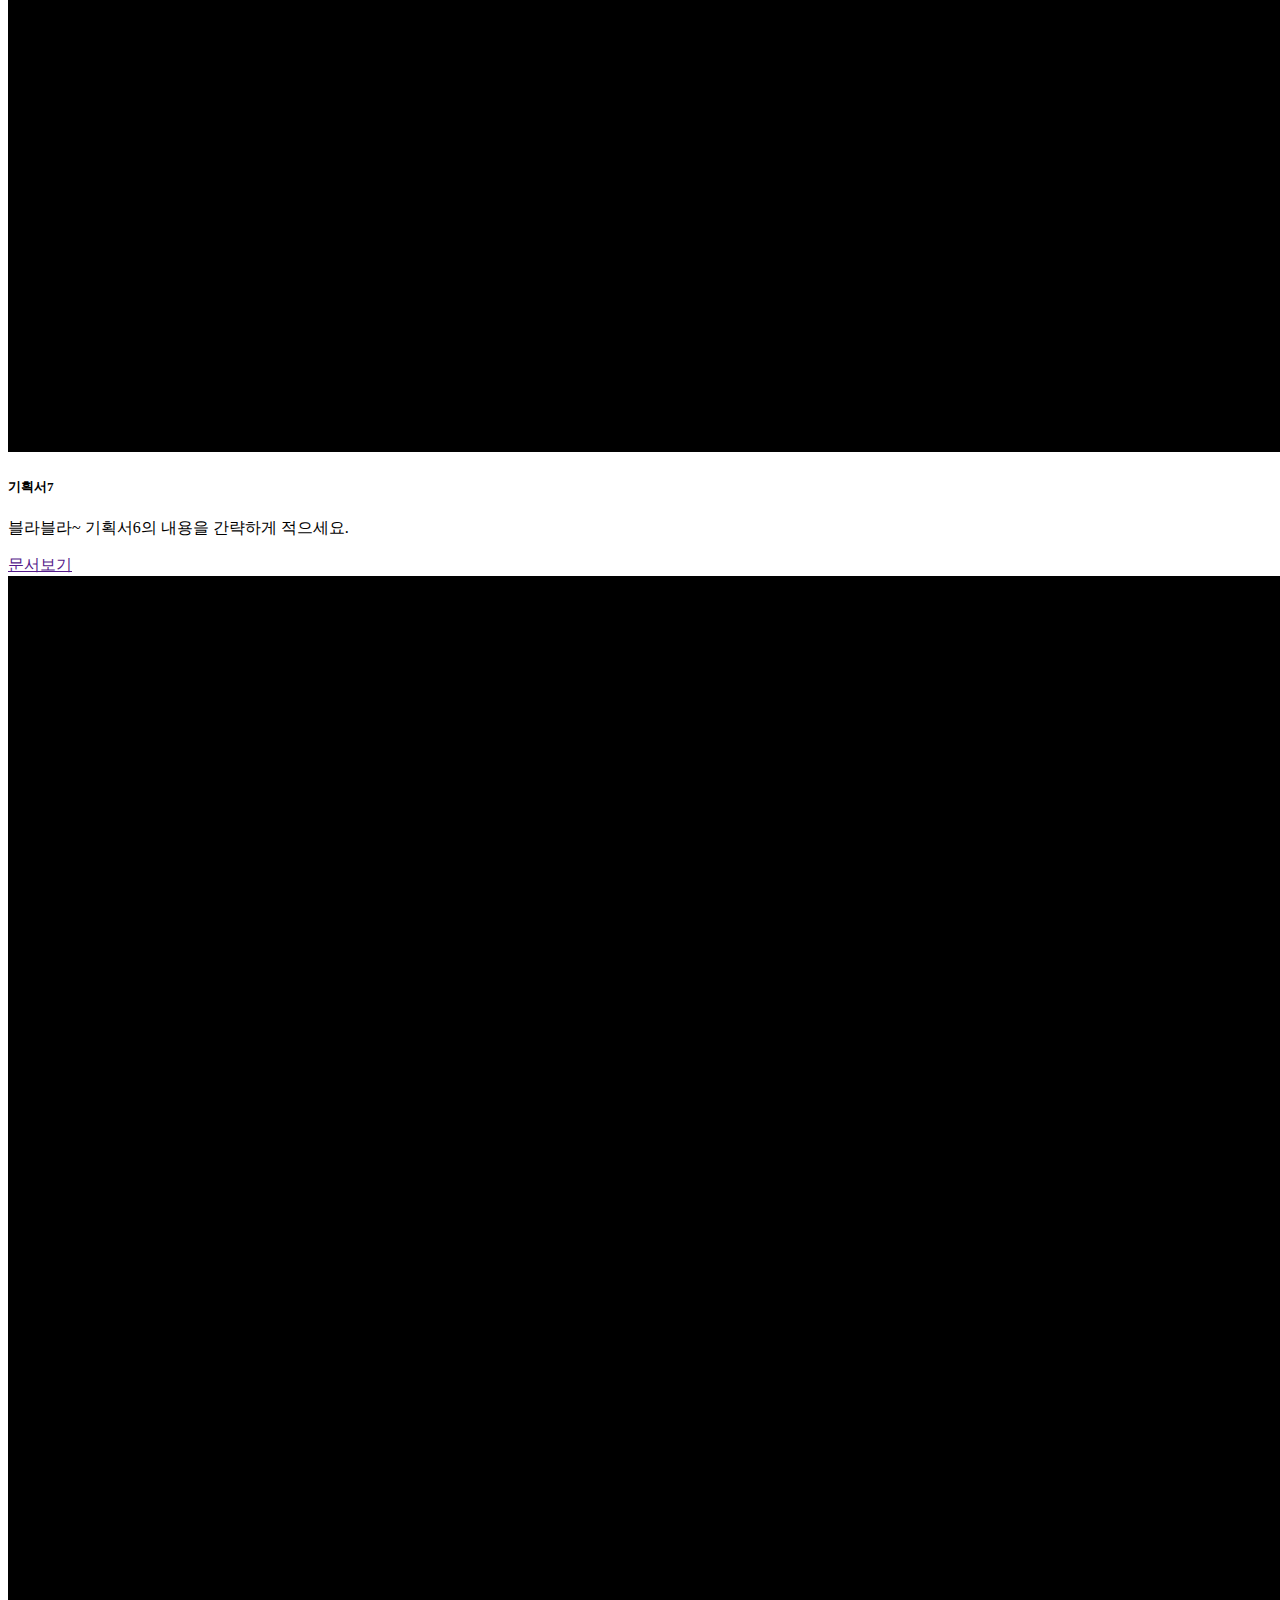
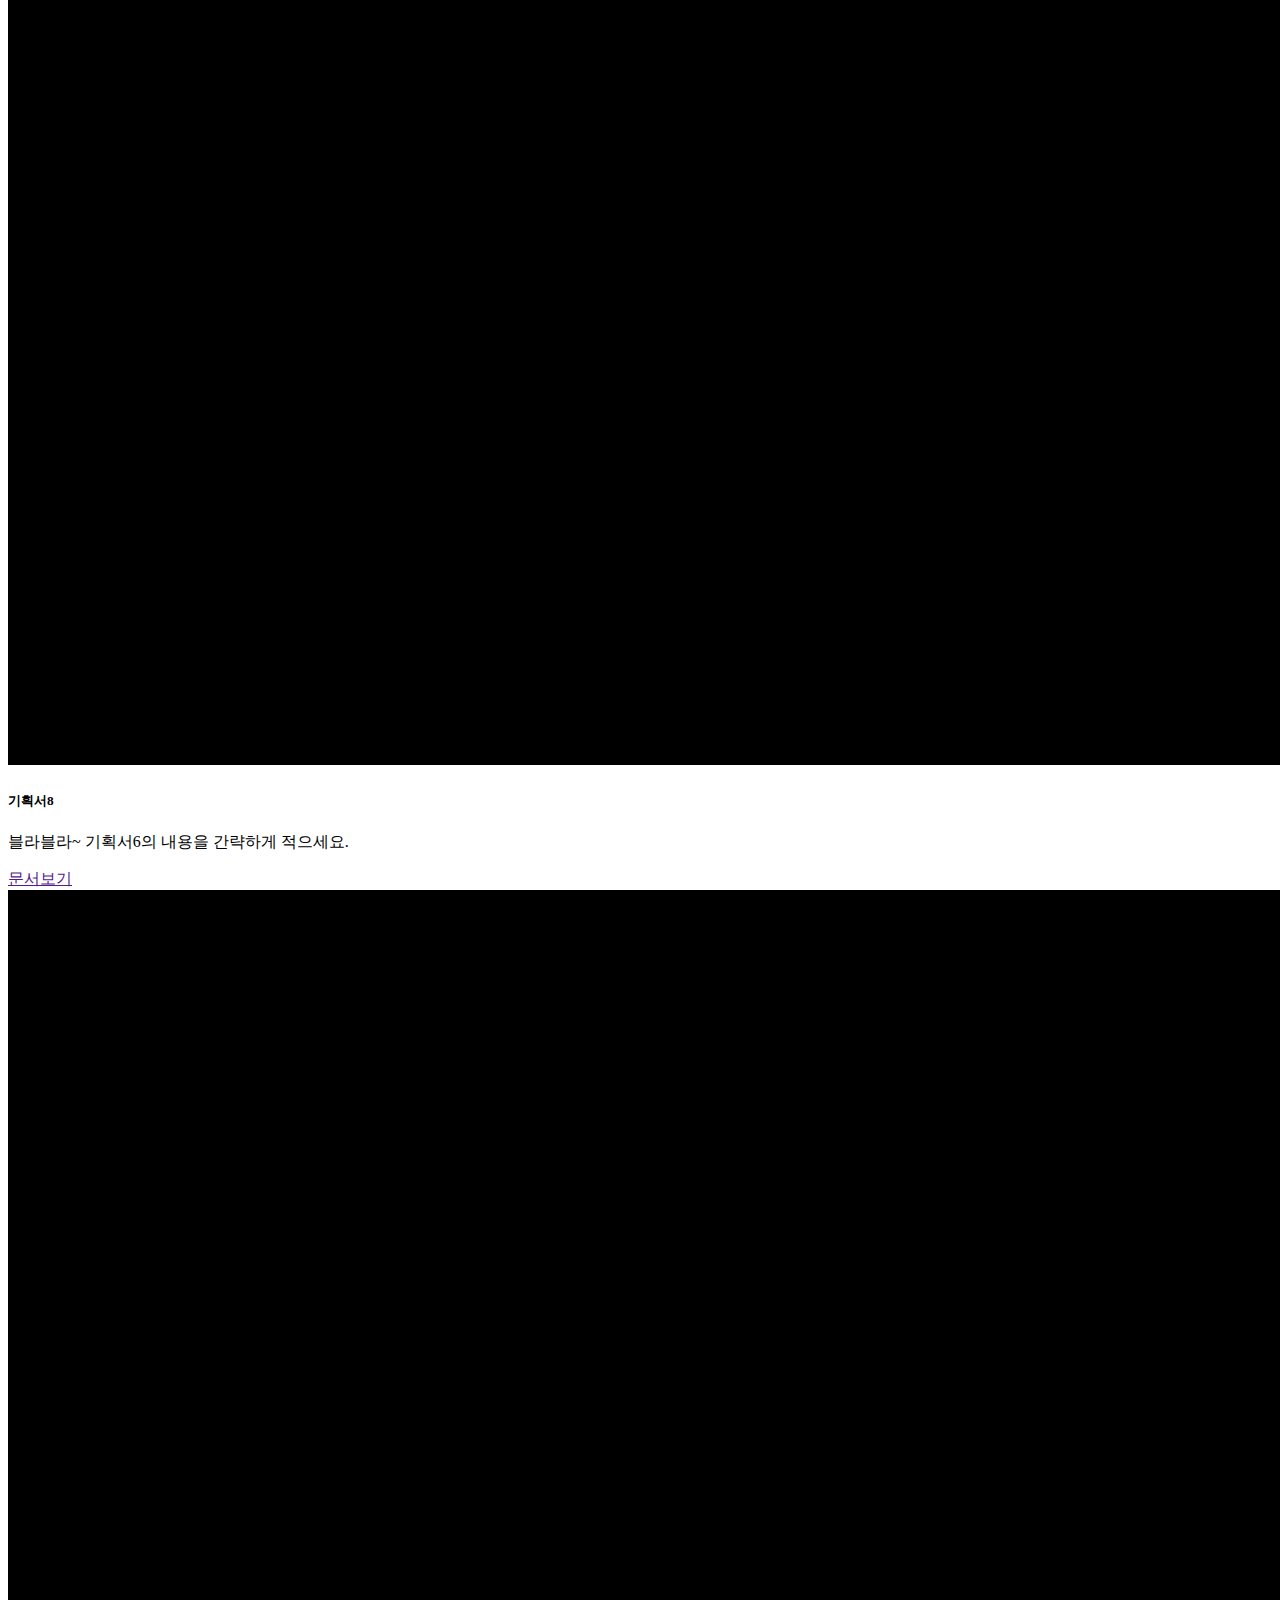
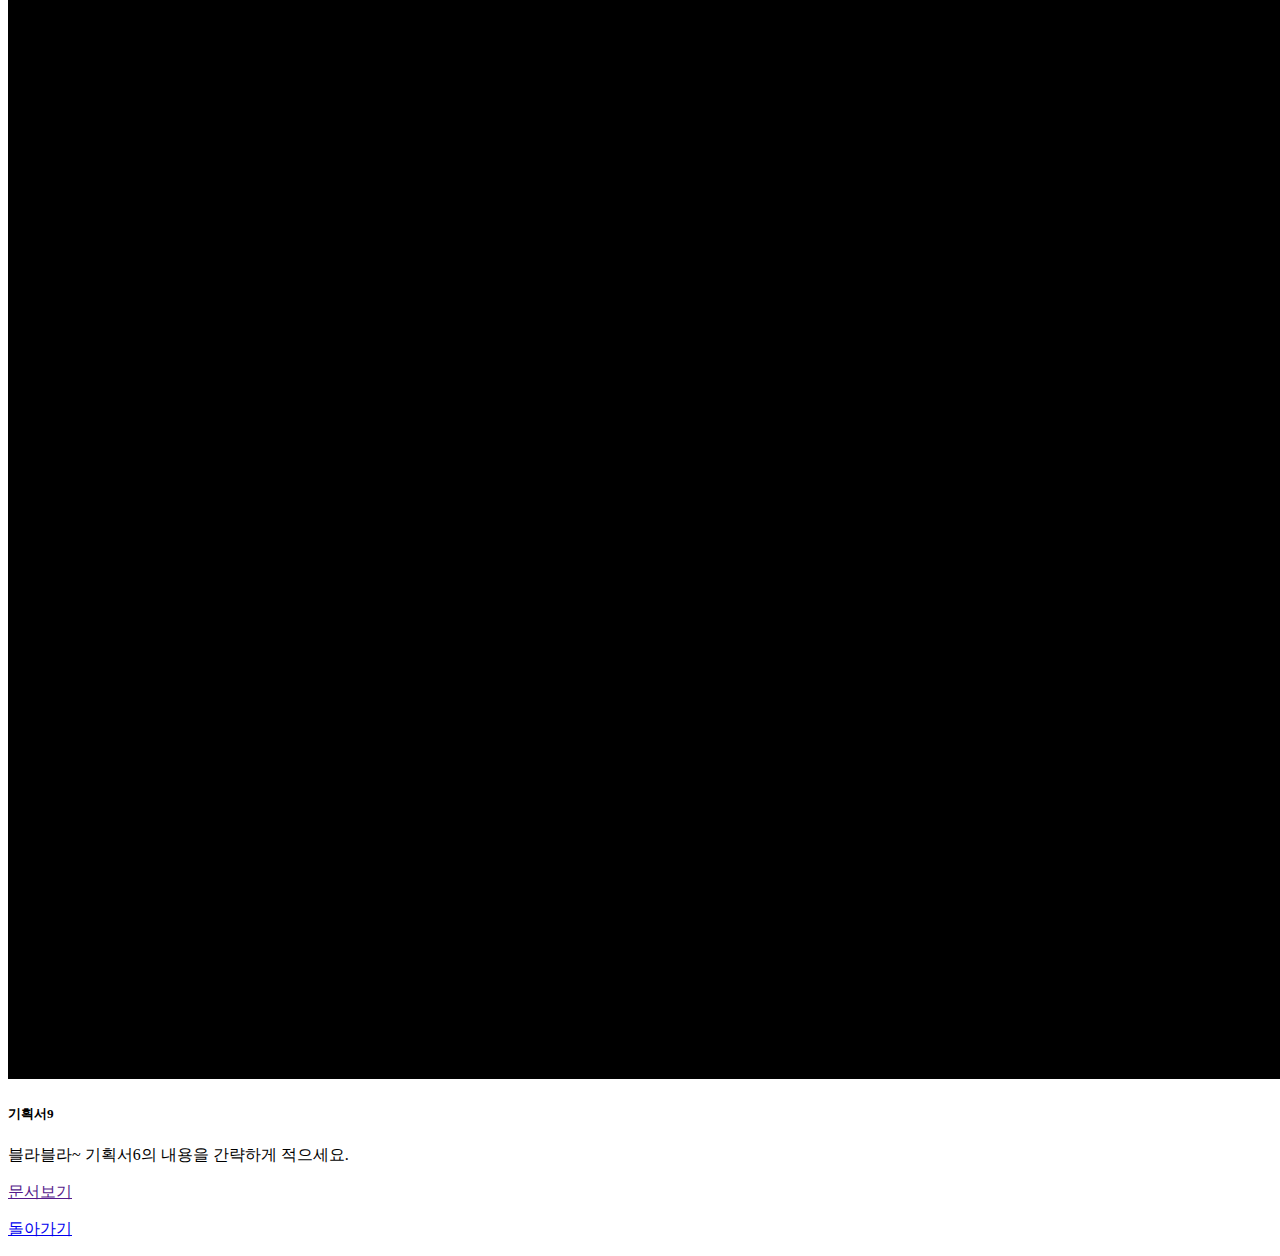
<file: pages/sub02.html>
<!DOCTYPE html>
<html lang="ko">

<head>
  <meta charset="UTF-8">
  <meta http-equiv="X-UA-Compatible" content="IE=edge">
  <meta name="viewport" content="width=device-width, initial-scale=1.0">
  <meta name="description" content="최현석의 포트폴리오">
  <meta name="author" content="최현석">
  <meta name="generator" content="HTML5">
  <title>아사달 여행기</title>
  <!-- 오픈그래프 -->
  <meta property="og:type" content="website" />
  <meta property="og:site_name" content="최현석의 포트폴리오" />
  <meta property="og:title" content="Begin" />
  <meta property="og:description" content="최현석의 포트폴리오" />
  <meta property="og:image" content="./images/name_seo.png" />
  <meta property="og:url" content="https://chs0729portfolil.netlify.app" />
  <!-- 트위터(X)카드 -->
  <meta property="twitter:card" content="summary" />
  <meta property="twitter:site" content="최현석의 포트폴리오" />
  <meta property="twitter:title" content="Begin" />
  <meta property="twitter:description" content="최현석의 포트폴리오" />
  <meta property="twitter:image" content="./images/name_seo.png" />

  <meta property="twitter:url" content="https://atentsgamedesignsite32.netlify.app" />


  <link rel="icon" href="/favicon.ico" />
  <link rel="canonical" href="https://getbootstrap.com/docs/5.2/examples/album/">

  <!-- CSS only -->
  <link href="https://cdn.jsdelivr.net/npm/bootstrap@5.2.3/dist/css/bootstrap.min.css" rel="stylesheet"
    integrity="sha384-rbsA2VBKQhggwzxH7pPCaAqO46MgnOM80zW1RWuH61DGLwZJEdK2Kadq2F9CUG65" crossorigin="anonymous">
  <!-- JavaScript Bundle with Popper -->
  <script defer src="https://cdn.jsdelivr.net/npm/bootstrap@5.2.3/dist/js/bootstrap.bundle.min.js"
    integrity="sha384-kenU1KFdBIe4zVF0s0G1M5b4hcpxyD9F7jL+jjXkk+Q2h455rYXK/7HAuoJl+0I4" crossorigin="anonymous">
  </script>


  <style>
    .bd-placeholder-img {
      font-size: 1.125rem;
      text-anchor: middle;
      -webkit-user-select: none;
      -moz-user-select: none;
      user-select: none;
    }

    @media (min-width: 768px) {
      .bd-placeholder-img-lg {
        font-size: 3.5rem;
      }
    }

    .b-example-divider {
      height: 3rem;
      background-color: rgba(0, 0, 0, .1);
      border: solid rgba(0, 0, 0, .15);
      border-width: 1px 0;
      box-shadow: inset 0 .5em 1.5em rgba(0, 0, 0, .1), inset 0 .125em .5em rgba(0, 0, 0, .15);
    }

    .b-example-vr {
      flex-shrink: 0;
      width: 1.5rem;
      height: 100vh;
    }

    .bi {
      vertical-align: -.125em;
      fill: currentColor;
    }

    .nav-scroller {
      position: relative;
      z-index: 2;
      height: 2.75rem;
      overflow-y: hidden;
    }

    .nav-scroller .nav {
      display: flex;
      flex-wrap: nowrap;
      padding-bottom: 1rem;
      margin-top: -1px;
      overflow-x: auto;
      text-align: center;
      white-space: nowrap;
      -webkit-overflow-scrolling: touch;
    }
  </style>
</head>

<body>

  <header>
    <div class="collapse bg-secondary" id="navbarHeader">
      <div class="container">
        <div class="row">
          <div class="col-sm-8 col-md-7 py-4">
            <h4 class="text-white">'아사달 여행기'에 대하여</h4>
            <p class="text-white">'아사달 여행기'는 아기자기한 그래픽이 특징인 조선시대 판타지 MMORPG장르이다. </p>
          </div>
          <div class="col-sm-4 offset-md-1 py-4">
            <h4 class="text-white">본격 중세 한국 RPG!</h4>
            <ul class="list-unstyled">
              <img src="/images/아사달여행기일러스트.png" class="card-img-top" alt="우주선1">
            </ul>
          </div>
        </div>
      </div>
    </div>
    <div class="navbar navbar-dark bg-dark shadow-sm">
      <div class="container">
        <a href="#" class="navbar-brand d-flex align-items-center">
          <svg xmlns="http://www.w3.org/2000/svg" width="20" height="20" fill="none" stroke="currentColor"
            stroke-linecap="round" stroke-linejoin="round" stroke-width="2" aria-hidden="true" class="me-2"
            viewBox="0 0 24 24">
            <path d="M23 19a2 2 0 0 1-2 2H3a2 2 0 0 1-2-2V8a2 2 0 0 1 2-2h4l2-3h6l2 3h4a2 2 0 0 1 2 2z" />
            <circle cx="12" cy="13" r="4" /></svg>
          <strong>아사달 여행기</strong>
        </a>
        <button class="navbar-toggler" type="button" data-bs-toggle="collapse" data-bs-target="#navbarHeader"
          aria-controls="navbarHeader" aria-expanded="false" aria-label="Toggle navigation">
          <span class="navbar-toggler-icon"></span>
        </button>
      </div>
    </div>
  </header>

  <main>
    <section class="py-5 text-center container">
      <div class="row py-lg-5">
        <div class="col-lg-6 col-md-8 mx-auto">
          <h1 class="fw-light">중세 한국 MMORPG</h1>
          <p class="lead text-muted">귀여운 그래픽의 조선시대에서 함께 놀아보자!</p>
          <p>
            <a href="https://www.youtube.com/watch?v=O1Uh6Vl08zg" class="btn btn-outline-dark my-2">레벨 시연 영상 보기</a>
            <a href="https://www.youtube.com/watch?v=d69GbPPFHk8" class="btn btn-outline-dark my-2">UI 시연 영상 보기</a>
          </p>
        </div>
      </div>
    </section>

    <div class="album py-5 bg-dark">
      <div class="container">
        <div class="row row-cols-1 row-cols-sm-2 row-cols-md-3 g-3">
          <div class="col">
            <div class="card shadow-sm" width="100%">
              <img src="/images/아사달여행기_제안서타이틀.png" class="card-img-top" alt="우주선1">
              <div class="card-body">
                <h5 class="card-title">아사달 여행기 제안서</h5>
                <p class="card-text">아사달 여행기 기본정보와 BM</p>
                <a href="/contents/아사달여행기_제안서.pdf" class="btn btn-dark">문서보기</a>
              </div>
            </div>
          </div>
          <div class="col">
            <div class="card shadow-sm" width="100%">
              <img src="/images/아사달여행기_ui기획서_타이틀.png" class="card-img-top" alt="우주선2">
              <div class="card-body">
                <h5 class="card-title">아사달 여행기 UI디자인</h5>
                <p class="card-text">UI디자인에 대하여</p>
                <a href="/contents/아사달여행기_ui기획서.pdf" class="btn btn-dark">문서보기</a>
                <a href="https://grizzly-naranja-690.notion.site/ppt-112dfc68bf3780e3be6fc03249815b1d?pvs=4" class="btn btn-info">UI시뮬레이터 보기</a>
              </div>
            </div>
          </div>
          <div class="col">
            <div class="card shadow-sm" width="100%">
              <img src="/images/아사달여행기일러스트.png" class="card-img-top" alt="우주선3">
              <div class="card-body">
                <h5 class="card-title">세계관및 캐릭터스토리</h5>
                <p class="card-text">시나리오</p>
                <a href="/contents/아사달여행기_스토리.pdf" class="btn btn-dark">문서보기</a>

              </div>
            </div>
          </div>
          <div class="col">
            <div class="card shadow-sm" width="100%">
              <img src="/images/Blind01.png" class="card-img-top" alt="우주선4">
              <div class="card-body">
                <h5 class="card-title">아사달 여행기의 전투시스템</h5>
                <p class="card-text">전투 디자인</p>
                <a href="" class="btn btn-dark">문서보기</a>
              </div>
            </div>
          </div>
          <div class="col">
            <div class="card shadow-sm" width="100%">
              <img src="/images/Blind01.png" class="card-img-top" alt="우주선5">
              <div class="card-body">
                <h5 class="card-title">채팅시스템</h5>
                <p class="card-text">UI디자인 중 채팅에 대한 모든 시스템</p>
                <a href="" class="btn btn-dark">문서보기</a>
              </div>
            </div>
          </div>
          <div class="col">
            <div class="card shadow-sm" width="100%">
              <img src="/images/Blind01.png" class="card-img-top" alt="우주선6">
              <div class="card-body">
                <h5 class="card-title">경매장시스템</h5>
                <p class="card-text">게임 내 상품과 재화를 교환하는 공공 거래 시스템을 주관하는 곳의 디자인</p>
                <a href="" class="btn btn-dark">문서보기</a>
              </div>
            </div>
          </div>
          <div class="col">
            <div class="card shadow-sm" width="100%">
              <img src="/images/Blind01.png" class="card-img-top" alt="우주선6">
              <div class="card-body">
                <h5 class="card-title">기획서7</h5>
                <p class="card-text">블라블라~ 기획서6의 내용을 간략하게 적으세요.</p>
                <a href="" class="btn btn-dark">문서보기</a>
              </div>
            </div>
          </div>
          <div class="col">
            <div class="card shadow-sm" width="100%">
              <img src="/images/Blind01.png" class="card-img-top" alt="우주선6">
              <div class="card-body">
                <h5 class="card-title">기획서8</h5>
                <p class="card-text">블라블라~ 기획서6의 내용을 간략하게 적으세요.</p>
                <a href="" class="btn btn-dark">문서보기</a>
              </div>
            </div>
          </div>
          <div class="col">
            <div class="card shadow-sm" width="100%">
              <img src="/images/Blind01.png" class="card-img-top" alt="우주선6">
              <div class="card-body">
                <h5 class="card-title">기획서9</h5>
                <p class="card-text">블라블라~ 기획서6의 내용을 간략하게 적으세요.</p>
                <a href="" class="btn btn-dark">문서보기</a>
              </div>
            </div>
          </div>

        </div>
      </div>
    </div>

  </main>

  <footer class="text-muted py-5">
    <div class="container">
      <p class="float-end mb-1">
        <a href="/pages/mainpage.html">돌아가기</a>
      </p>
      <!-- <p class="mb-1">자신이 공부하는 분야와 기획포지션에 대해서 적으세요.</p>
      <p class="mb-0">자신이 공부한 것을 입증할 수 있는 학교, 학원 등을 링크하세요. <a href="https://atentsgame.com">아텐츠게임아카데미</a> </p> -->
    </div>
  </footer>

</body>
</html>
</file>
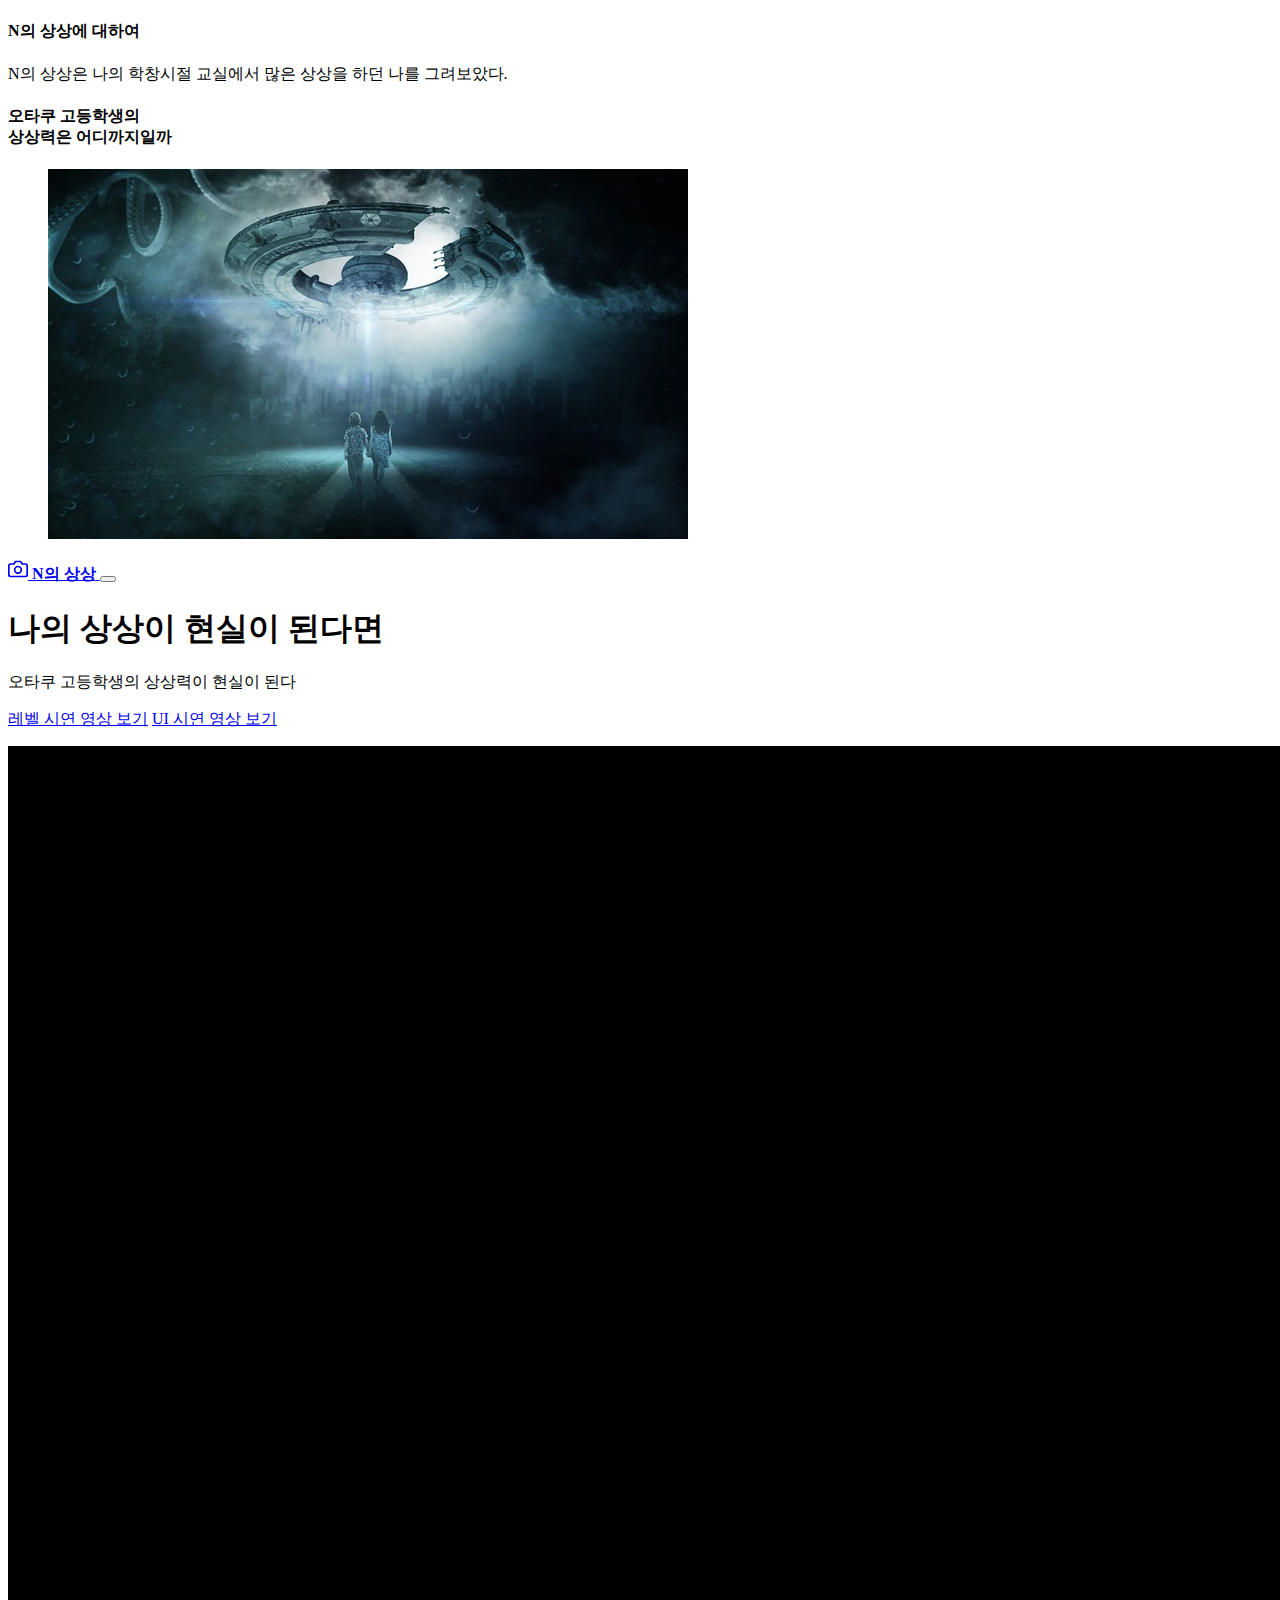
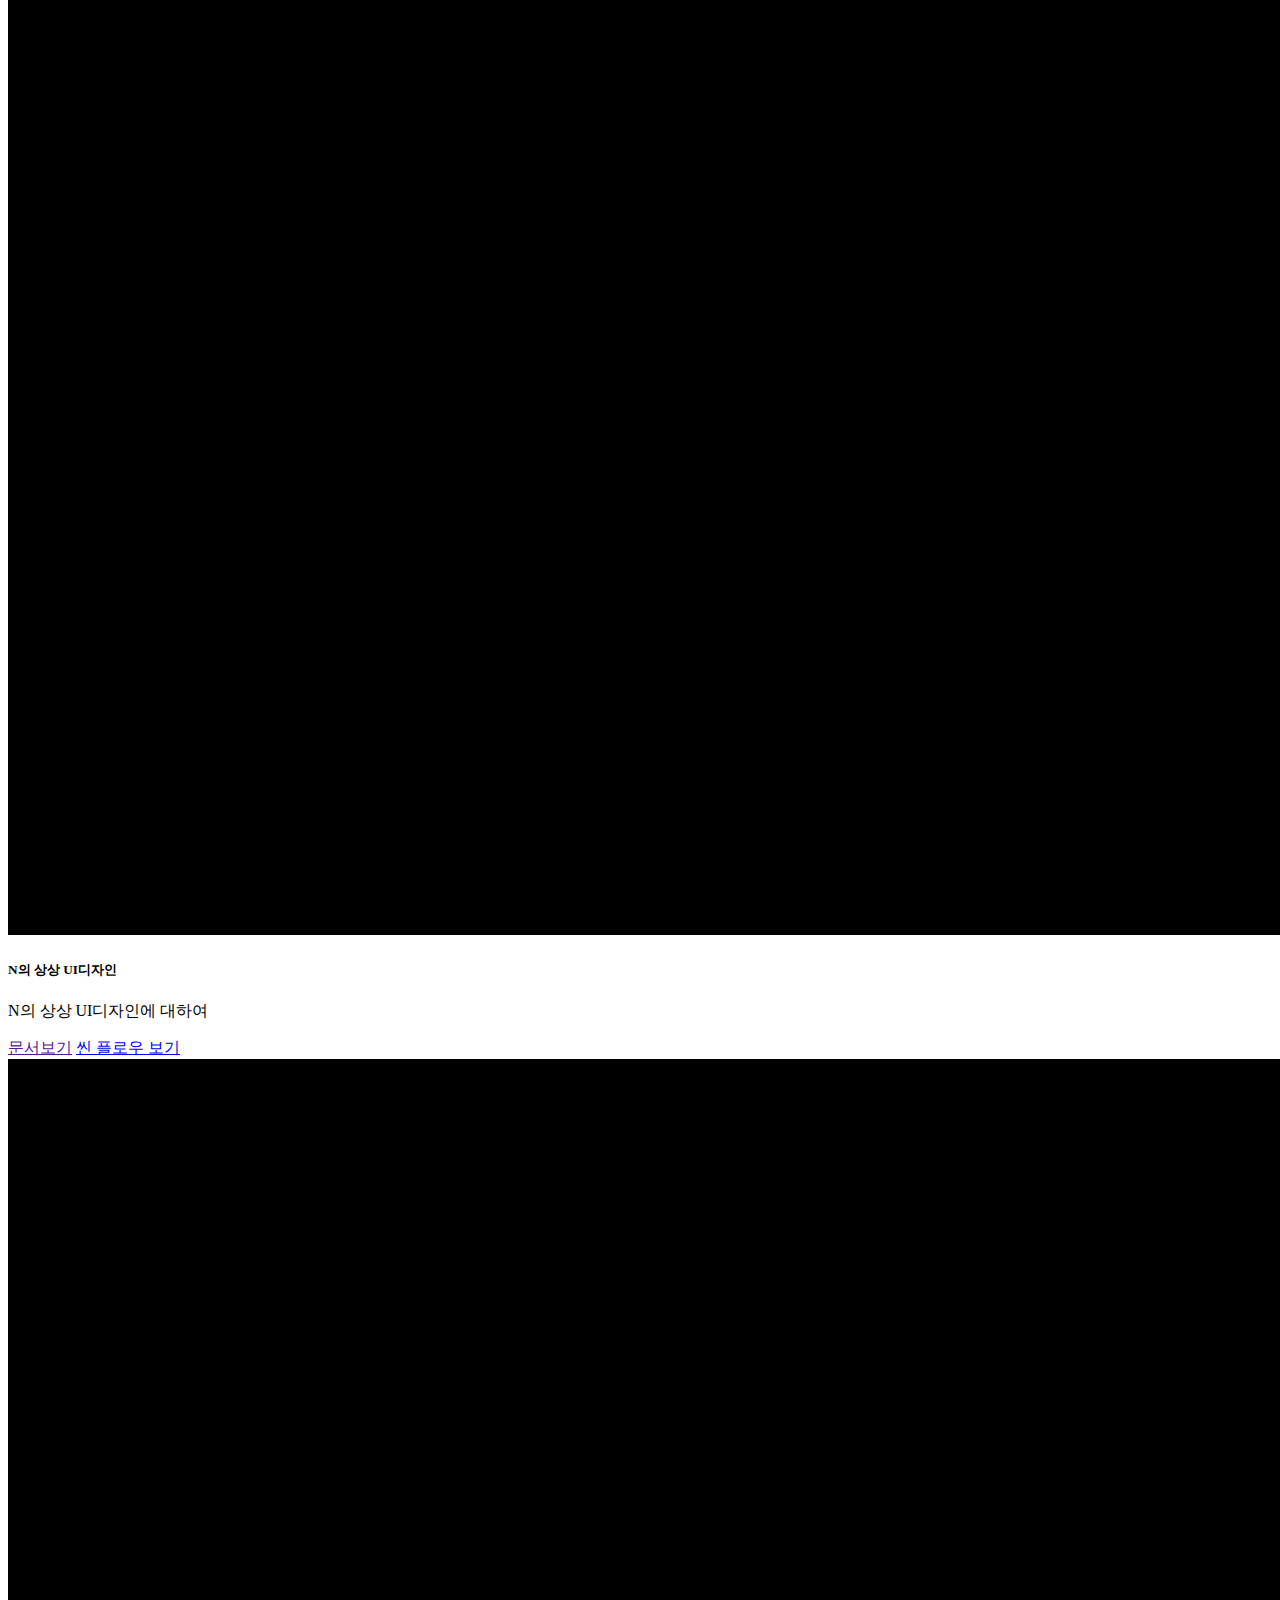
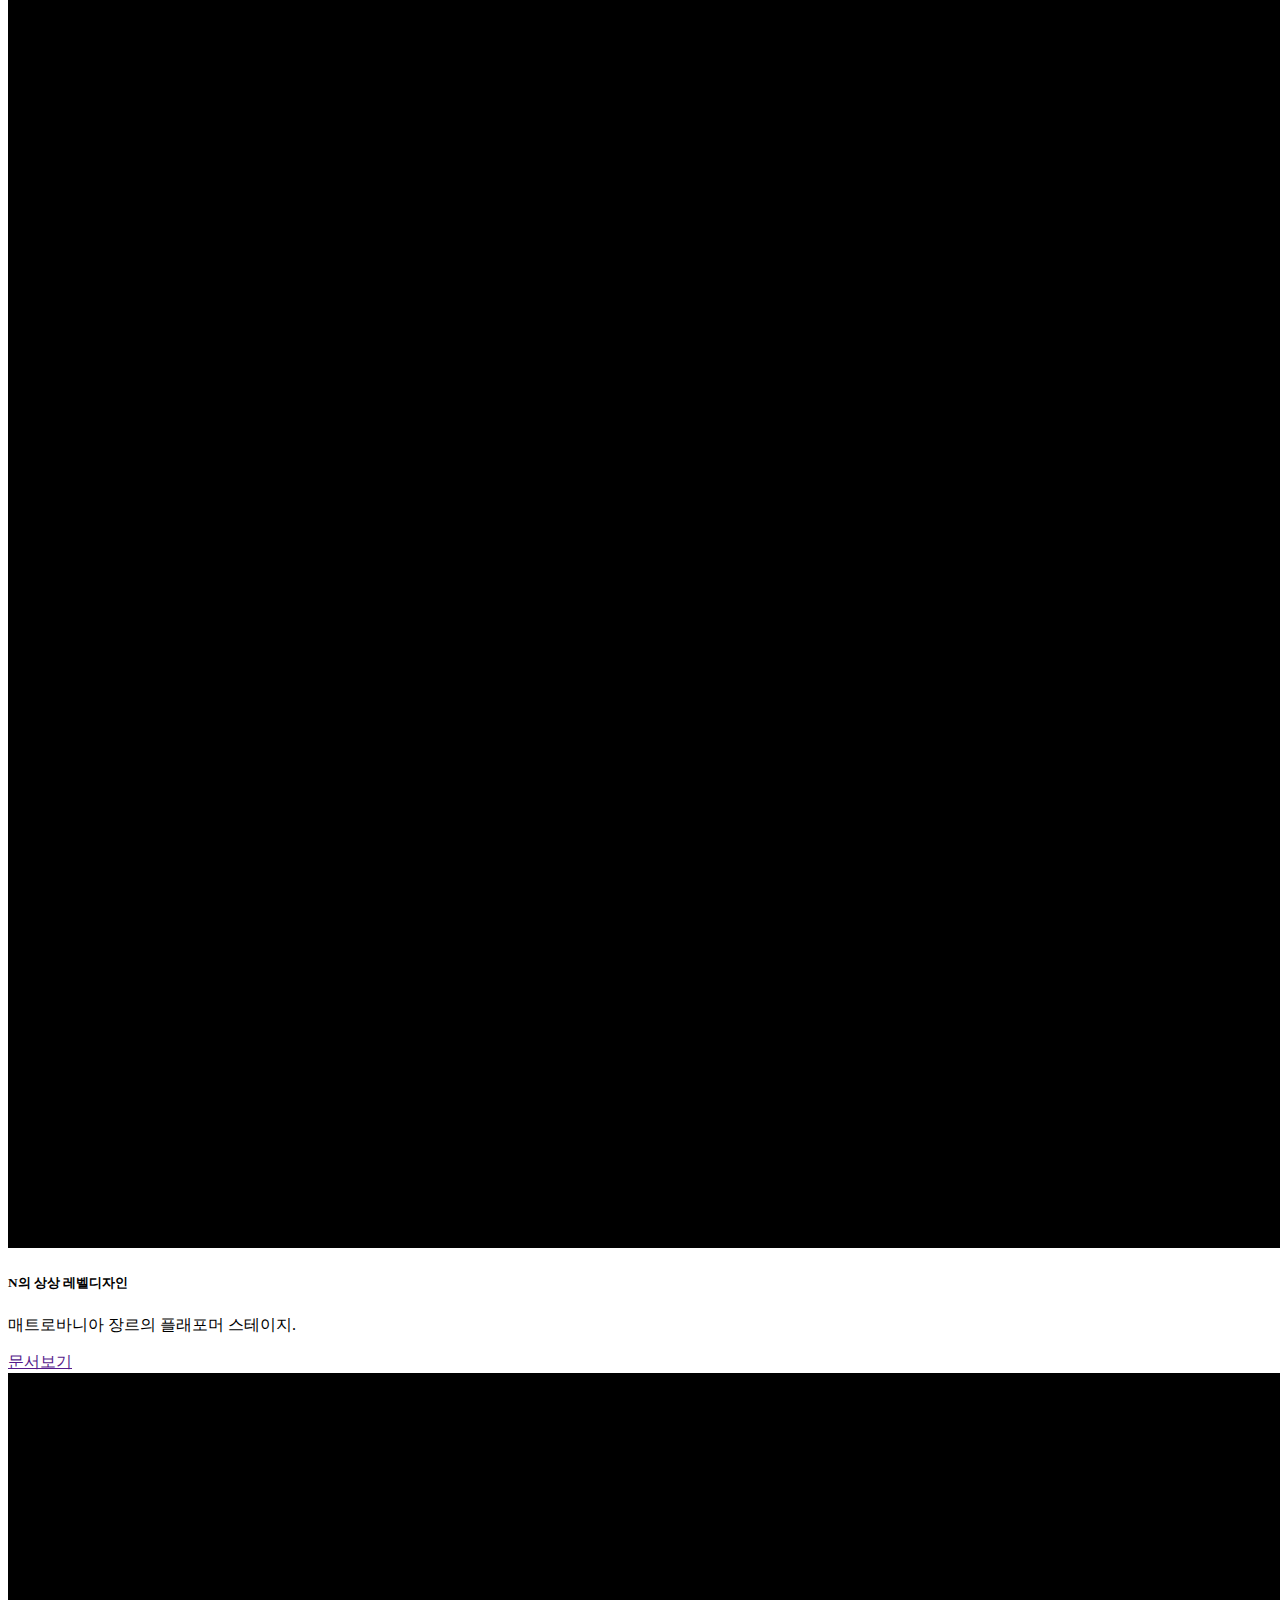
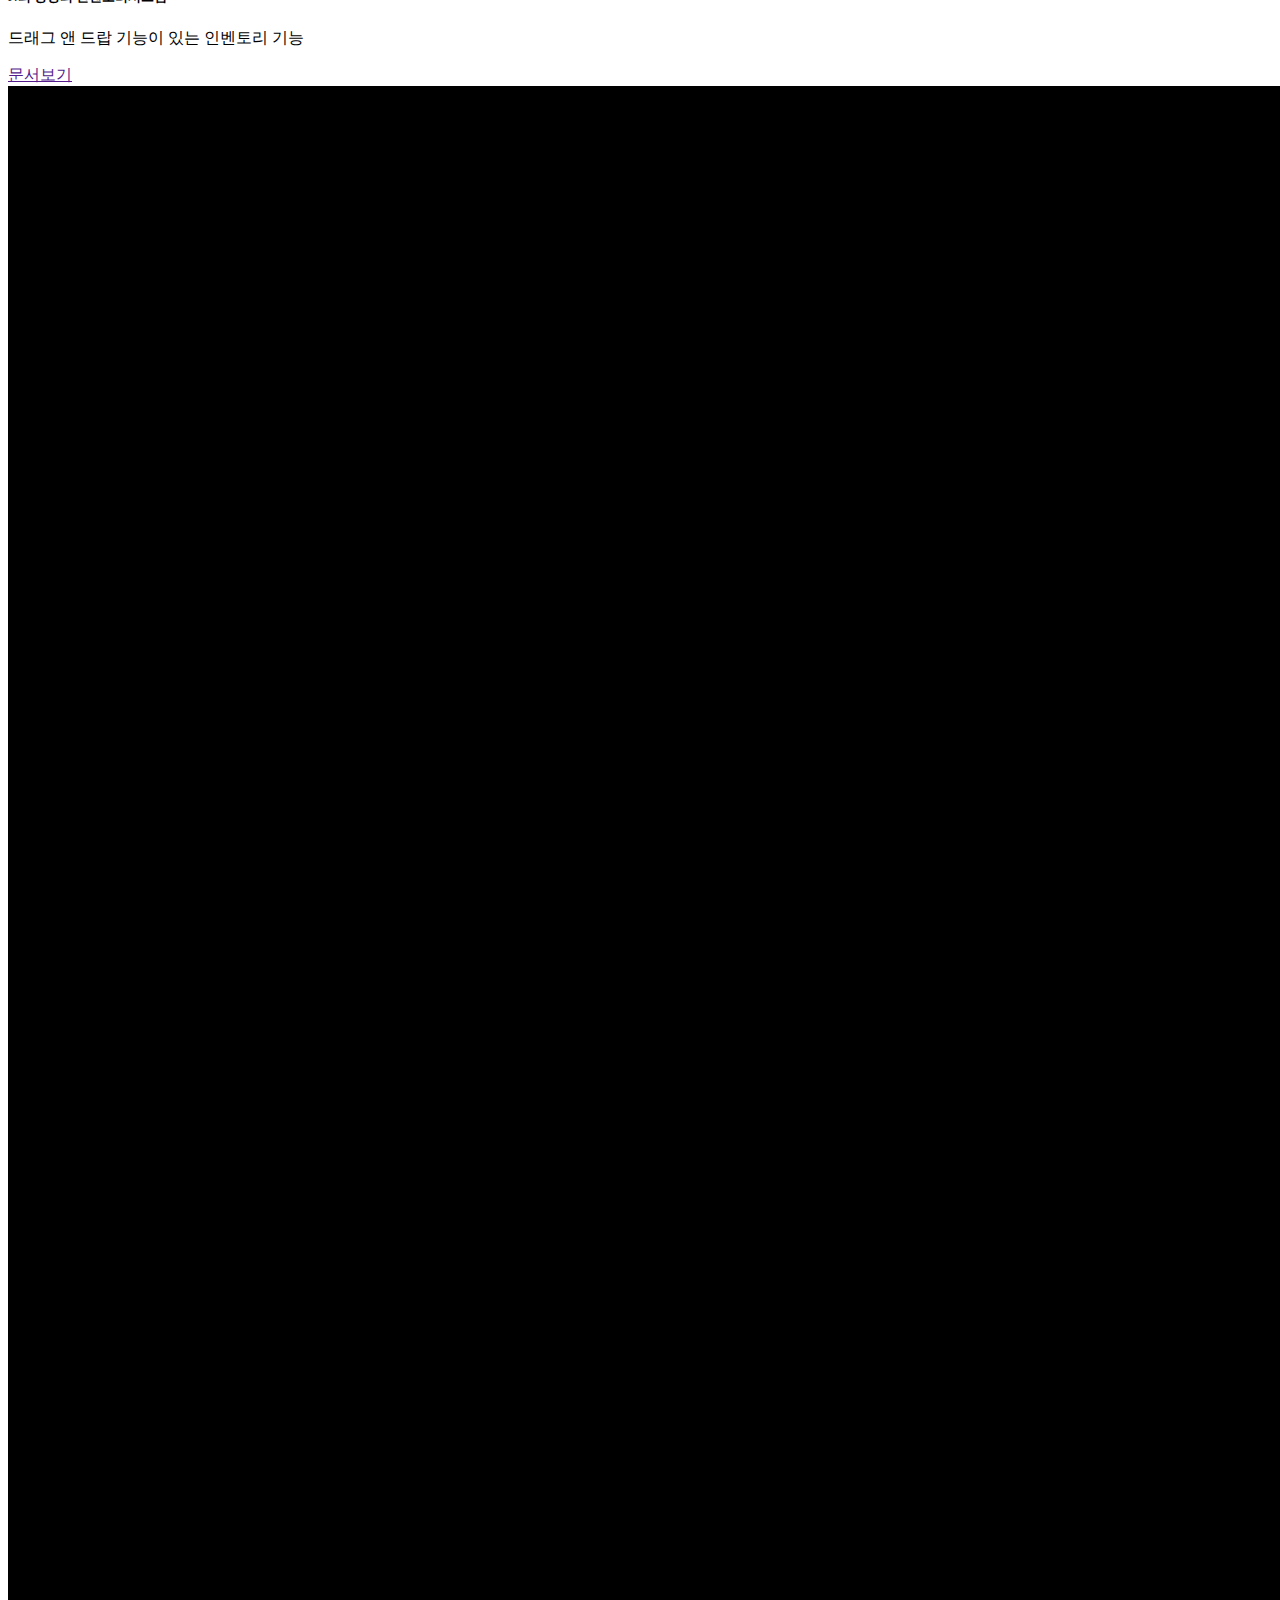
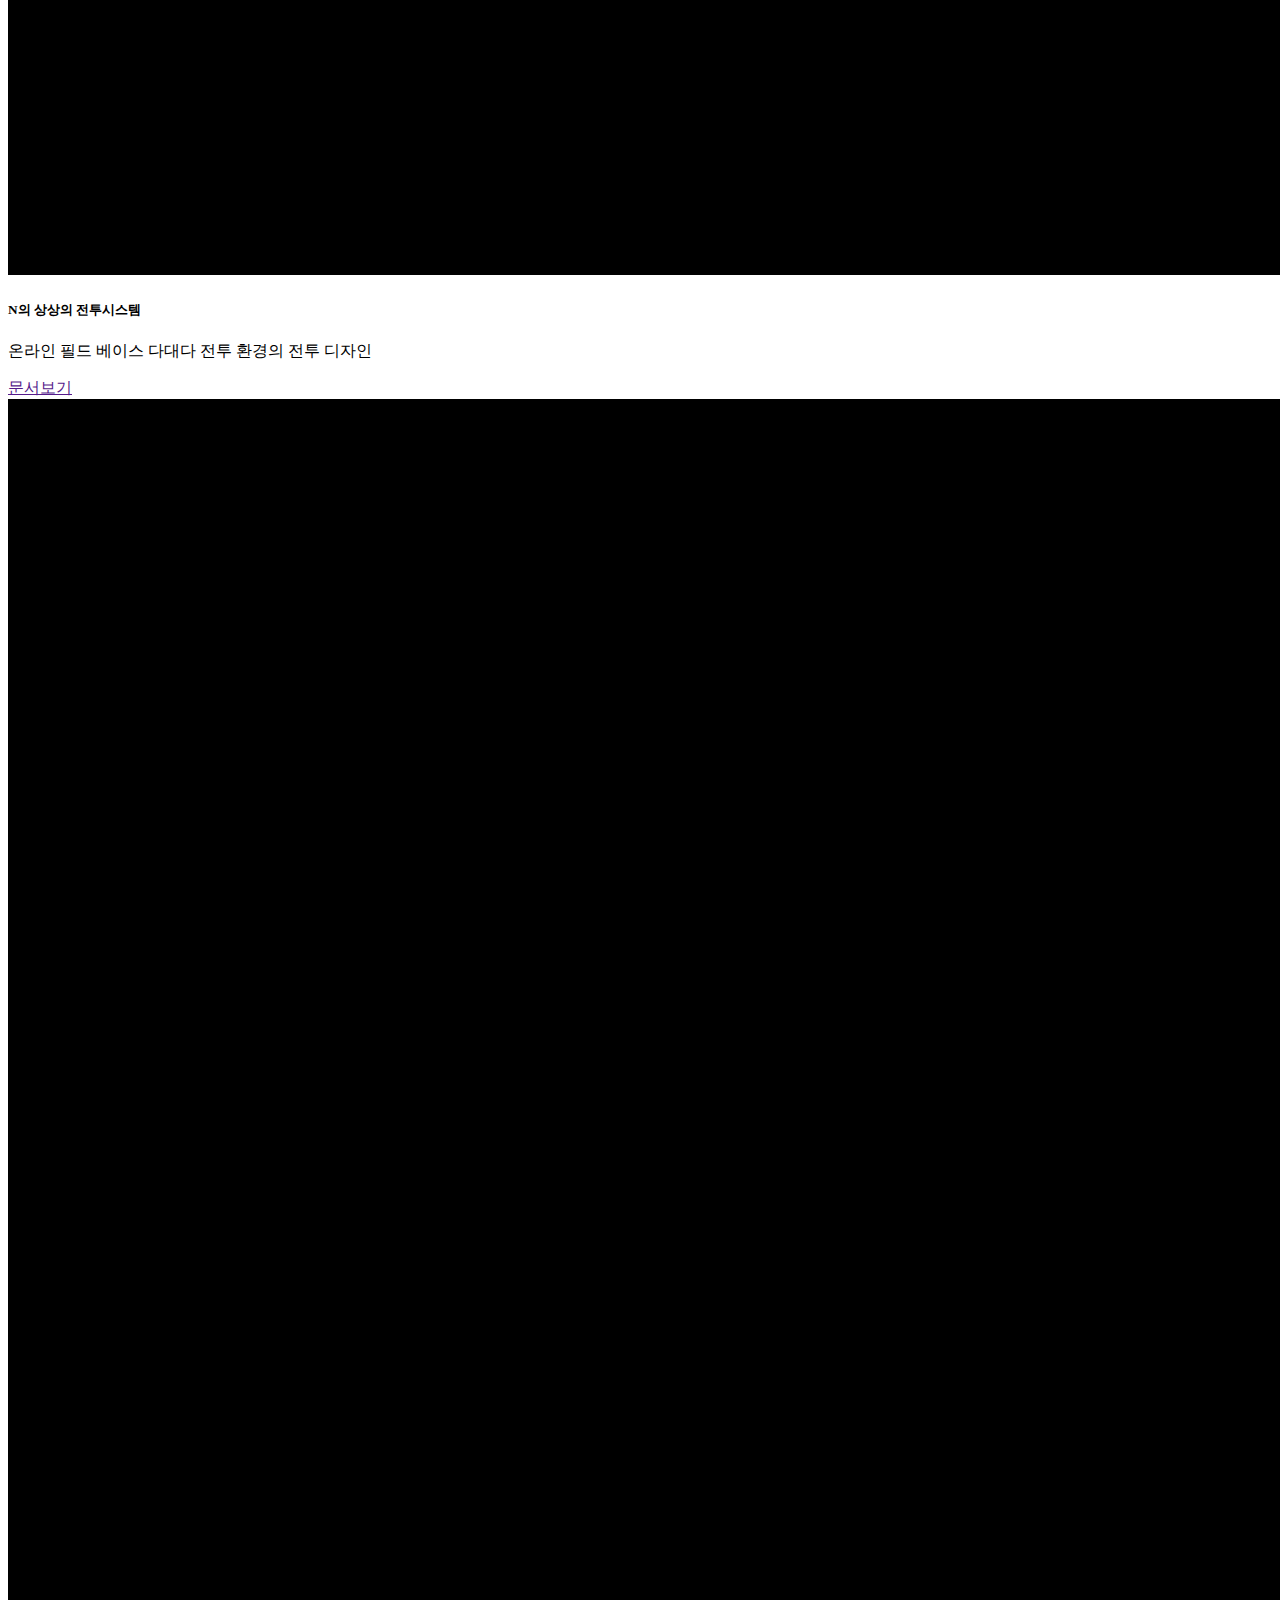
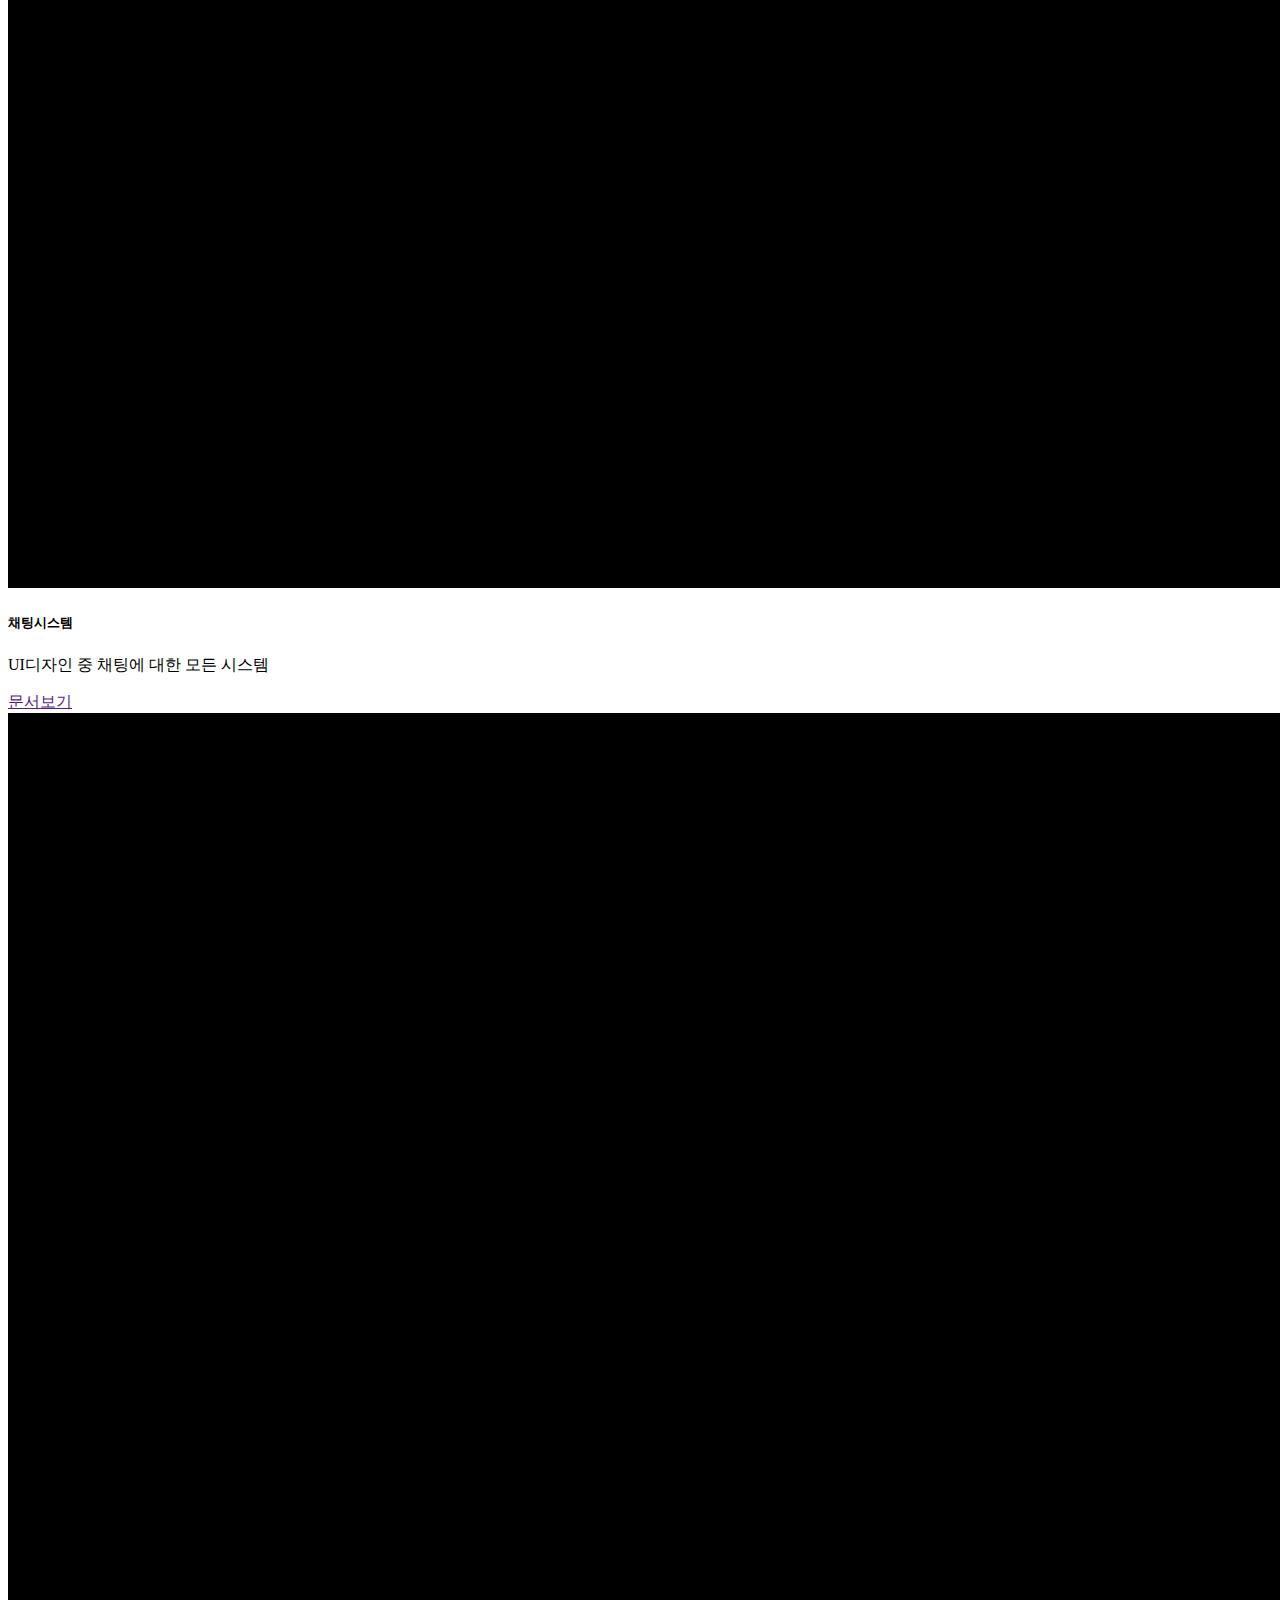
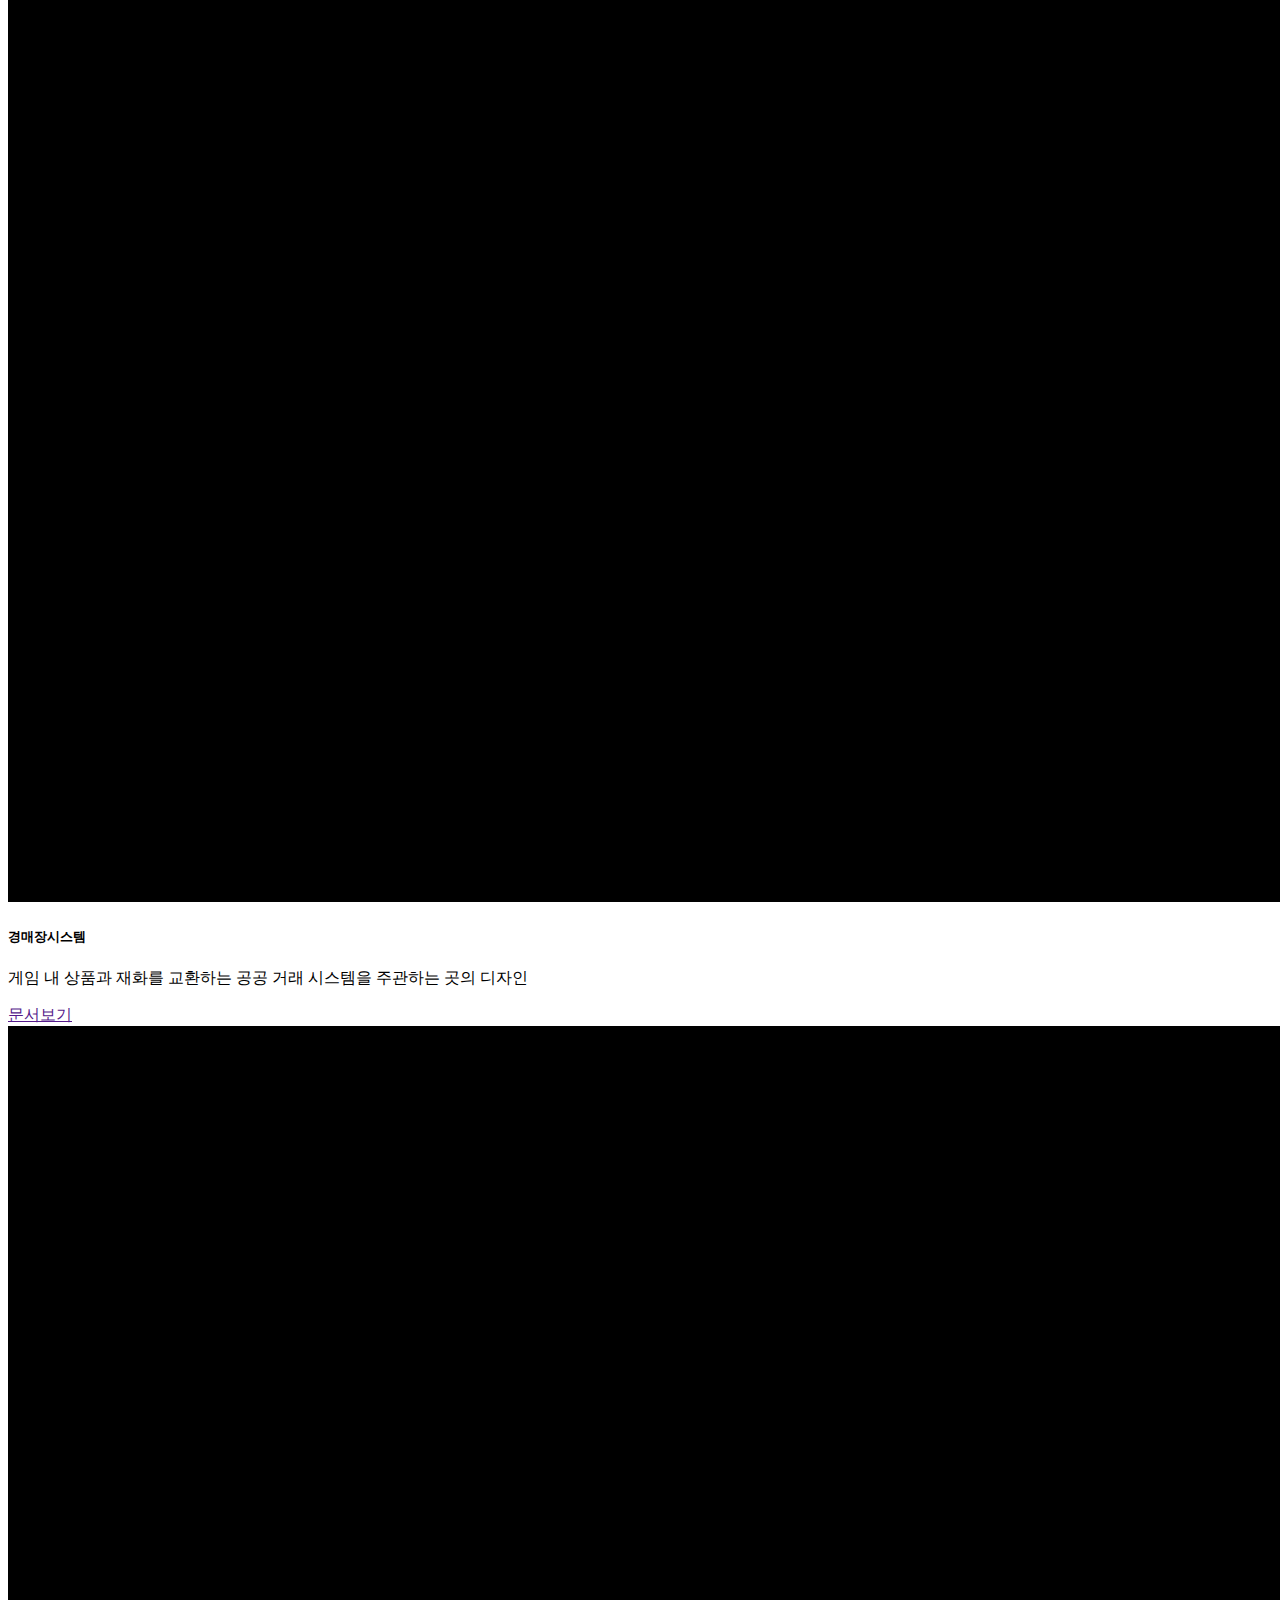
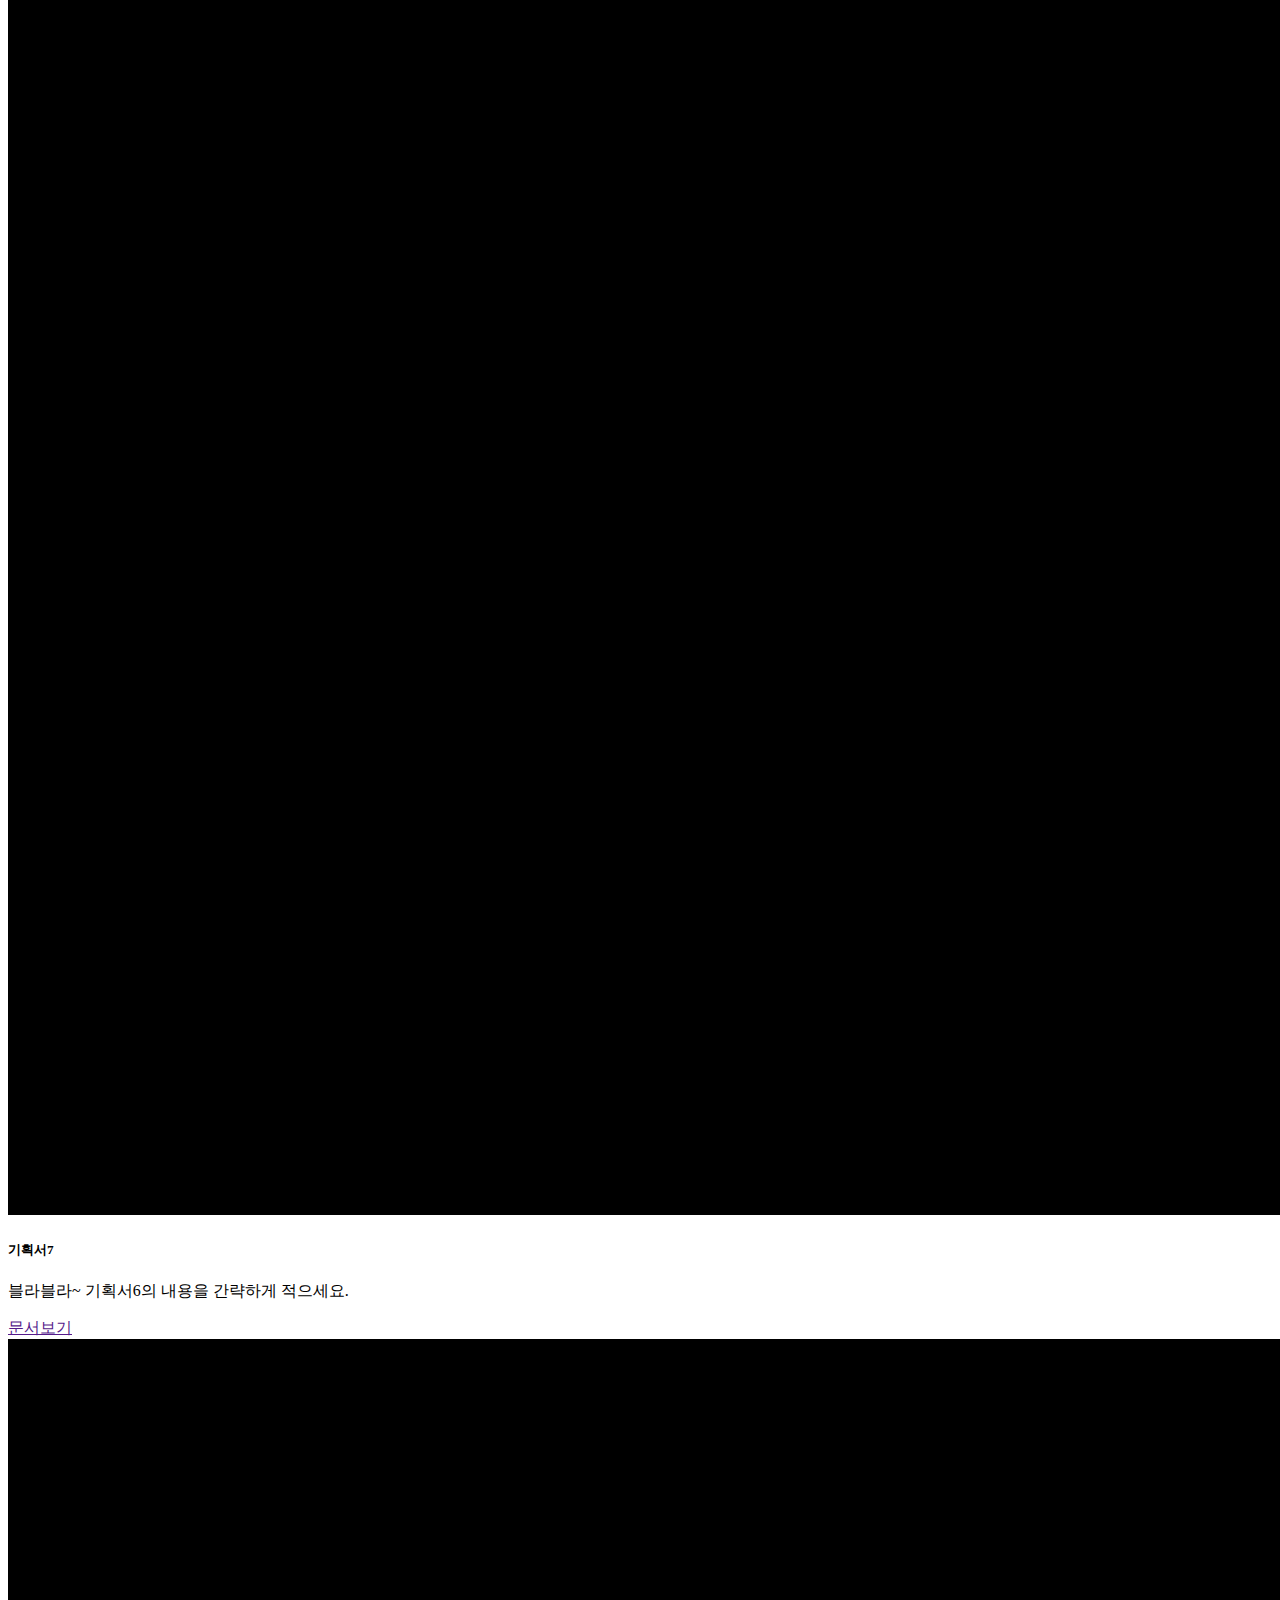
<file: pages/sub03.html>
<!DOCTYPE html>
<html lang="ko">

<head>
  <meta charset="UTF-8">
  <meta http-equiv="X-UA-Compatible" content="IE=edge">
  <meta name="viewport" content="width=device-width, initial-scale=1.0">
  <meta name="description" content="최현석의 포트폴리오">
  <meta name="author" content="최현석">
  <meta name="generator" content="HTML5">
  <title>N의 상상</title>
  <!-- 오픈그래프 -->
  <meta property="og:type" content="website" />
  <meta property="og:site_name" content="최현석의 포트폴리오" />
  <meta property="og:title" content="Begin" />
  <meta property="og:description" content="최현석의 포트폴리오" />
  <meta property="og:image" content="./images/name_seo.png" />
  <meta property="og:url" content="https://chs0729portfolil.netlify.app" />
  <!-- 트위터(X)카드 -->
  <meta property="twitter:card" content="summary" />
  <meta property="twitter:site" content="최현석의 포트폴리오" />
  <meta property="twitter:title" content="Begin" />
  <meta property="twitter:description" content="최현석의 포트폴리오" />
  <meta property="twitter:image" content="./images/name_seo.png" />

  <meta property="twitter:url" content="https://atentsgamedesignsite32.netlify.app" />


  <link rel="icon" href="/favicon.ico" />
  <link rel="canonical" href="https://getbootstrap.com/docs/5.2/examples/album/">

  <!-- CSS only -->
  <link href="https://cdn.jsdelivr.net/npm/bootstrap@5.2.3/dist/css/bootstrap.min.css" rel="stylesheet"
    integrity="sha384-rbsA2VBKQhggwzxH7pPCaAqO46MgnOM80zW1RWuH61DGLwZJEdK2Kadq2F9CUG65" crossorigin="anonymous">
  <!-- JavaScript Bundle with Popper -->
  <script defer src="https://cdn.jsdelivr.net/npm/bootstrap@5.2.3/dist/js/bootstrap.bundle.min.js"
    integrity="sha384-kenU1KFdBIe4zVF0s0G1M5b4hcpxyD9F7jL+jjXkk+Q2h455rYXK/7HAuoJl+0I4" crossorigin="anonymous">
  </script>


  <style>
    .bd-placeholder-img {
      font-size: 1.125rem;
      text-anchor: middle;
      -webkit-user-select: none;
      -moz-user-select: none;
      user-select: none;
    }

    @media (min-width: 768px) {
      .bd-placeholder-img-lg {
        font-size: 3.5rem;
      }
    }

    .b-example-divider {
      height: 3rem;
      background-color: rgba(0, 0, 0, .1);
      border: solid rgba(0, 0, 0, .15);
      border-width: 1px 0;
      box-shadow: inset 0 .5em 1.5em rgba(0, 0, 0, .1), inset 0 .125em .5em rgba(0, 0, 0, .15);
    }

    .b-example-vr {
      flex-shrink: 0;
      width: 1.5rem;
      height: 100vh;
    }

    .bi {
      vertical-align: -.125em;
      fill: currentColor;
    }

    .nav-scroller {
      position: relative;
      z-index: 2;
      height: 2.75rem;
      overflow-y: hidden;
    }

    .nav-scroller .nav {
      display: flex;
      flex-wrap: nowrap;
      padding-bottom: 1rem;
      margin-top: -1px;
      overflow-x: auto;
      text-align: center;
      white-space: nowrap;
      -webkit-overflow-scrolling: touch;
    }
  </style>
</head>

<body>

  <header>
    <div class="collapse bg-secondary" id="navbarHeader">
      <div class="container">
        <div class="row">
          <div class="col-sm-8 col-md-7 py-4">
            <h4 class="text-white">N의 상상에 대하여</h4>
            <p class="text-white">N의 상상은 나의 학창시절 교실에서 많은 상상을 하던 나를 그려보았다.</p>
          </div>
          <div class="col-sm-4 offset-md-1 py-4">
            <h4 class="text-white">오타쿠 고등학생의<br>상상력은 어디까지일까</h4>
            <ul class="list-unstyled">
              <img src="/images/spaceship01.jpg" class="card-img-top" alt="우주선1">
            </ul>
          </div>
        </div>
      </div>
    </div>
    <div class="navbar navbar-dark bg-dark shadow-sm">
      <div class="container">
        <a href="#" class="navbar-brand d-flex align-items-center">
          <svg xmlns="http://www.w3.org/2000/svg" width="20" height="20" fill="none" stroke="currentColor"
            stroke-linecap="round" stroke-linejoin="round" stroke-width="2" aria-hidden="true" class="me-2"
            viewBox="0 0 24 24">
            <path d="M23 19a2 2 0 0 1-2 2H3a2 2 0 0 1-2-2V8a2 2 0 0 1 2-2h4l2-3h6l2 3h4a2 2 0 0 1 2 2z" />
            <circle cx="12" cy="13" r="4" /></svg>
          <strong>N의 상상</strong>
        </a>
        <button class="navbar-toggler" type="button" data-bs-toggle="collapse" data-bs-target="#navbarHeader"
          aria-controls="navbarHeader" aria-expanded="false" aria-label="Toggle navigation">
          <span class="navbar-toggler-icon"></span>
        </button>
      </div>
    </div>
  </header>

  <main>
    <section class="py-5 text-center container">
      <div class="row py-lg-5">
        <div class="col-lg-6 col-md-8 mx-auto">
          <h1 class="fw-light">나의 상상이 현실이 된다면</h1>
          <p class="lead text-muted">오타쿠 고등학생의 상상력이 현실이 된다</p>
          <p>
            <a href="https://www.youtube.com/watch?v=O1Uh6Vl08zg" class="btn btn-outline-dark my-2">레벨 시연 영상 보기</a>
            <a href="https://www.youtube.com/watch?v=d69GbPPFHk8" class="btn btn-outline-dark my-2">UI 시연 영상 보기</a>
          </p>
        </div>
      </div>
    </section>

    <div class="album py-5 bg-dark">
      <div class="container">
        <div class="row row-cols-1 row-cols-sm-2 row-cols-md-3 g-3">
          <div class="col">
            <div class="card shadow-sm" width="100%">
              <img src="/images/Blind01.png" class="card-img-top" alt="우주선1">
              <div class="card-body">
                <h5 class="card-title">N의 상상 UI디자인</h5>
                <p class="card-text">N의 상상 UI디자인에 대하여</p>
                <a href="" class="btn btn-dark">문서보기</a>
                <a href="/images/N의 상상.drawio.png" class="btn btn-info">씬 플로우 보기</a>
              </div>
            </div>
          </div>
          <div class="col">
            <div class="card shadow-sm" width="100%">
              <img src="/images/Blind01.png" class="card-img-top" alt="우주선2">
              <div class="card-body">
                <h5 class="card-title">N의 상상 레벨디자인</h5>
                <p class="card-text">매트로바니아 장르의 플래포머 스테이지.</p>
                <a href="" class="btn btn-dark">문서보기</a>
              </div>
            </div>
          </div>
          <div class="col">
            <div class="card shadow-sm" width="100%">
              <img src="/images/Blind01.png" class="card-img-top" alt="우주선3">
              <div class="card-body">
                <h5 class="card-title">N의 상상의 인벤토리시스템</h5>
                <p class="card-text">드래그 앤 드랍 기능이 있는 인벤토리 기능</p>
                <a href="" class="btn btn-dark">문서보기</a>
              </div>
            </div>
          </div>
          <div class="col">
            <div class="card shadow-sm" width="100%">
              <img src="/images/Blind01.png" class="card-img-top" alt="우주선4">
              <div class="card-body">
                <h5 class="card-title">N의 상상의 전투시스템</h5>
                <p class="card-text">온라인 필드 베이스 다대다 전투 환경의 전투 디자인</p>
                <a href="" class="btn btn-dark">문서보기</a>
              </div>
            </div>
          </div>
          <div class="col">
            <div class="card shadow-sm" width="100%">
              <img src="/images/Blind01.png" class="card-img-top" alt="우주선5">
              <div class="card-body">
                <h5 class="card-title">채팅시스템</h5>
                <p class="card-text">UI디자인 중 채팅에 대한 모든 시스템</p>
                <a href="" class="btn btn-dark">문서보기</a>
              </div>
            </div>
          </div>
          <div class="col">
            <div class="card shadow-sm" width="100%">
              <img src="/images/Blind01.png" class="card-img-top" alt="우주선6">
              <div class="card-body">
                <h5 class="card-title">경매장시스템</h5>
                <p class="card-text">게임 내 상품과 재화를 교환하는 공공 거래 시스템을 주관하는 곳의 디자인</p>
                <a href="" class="btn btn-dark">문서보기</a>
              </div>
            </div>
          </div>
          <div class="col">
            <div class="card shadow-sm" width="100%">
              <img src="/images/Blind01.png" class="card-img-top" alt="우주선6">
              <div class="card-body">
                <h5 class="card-title">기획서7</h5>
                <p class="card-text">블라블라~ 기획서6의 내용을 간략하게 적으세요.</p>
                <a href="" class="btn btn-dark">문서보기</a>
              </div>
            </div>
          </div>
          <div class="col">
            <div class="card shadow-sm" width="100%">
              <img src="/images/Blind01.png" class="card-img-top" alt="우주선6">
              <div class="card-body">
                <h5 class="card-title">기획서8</h5>
                <p class="card-text">블라블라~ 기획서6의 내용을 간략하게 적으세요.</p>
                <a href="" class="btn btn-dark">문서보기</a>
              </div>
            </div>
          </div>
          <div class="col">
            <div class="card shadow-sm" width="100%">
              <img src="/images/Blind01.png" class="card-img-top" alt="우주선6">
              <div class="card-body">
                <h5 class="card-title">기획서9</h5>
                <p class="card-text">블라블라~ 기획서6의 내용을 간략하게 적으세요.</p>
                <a href="" class="btn btn-dark">문서보기</a>
              </div>
            </div>
          </div>

        </div>
      </div>
    </div>

  </main>

  <footer class="text-muted py-5">
    <div class="container">
      <p class="float-end mb-1">
        <a href="/pages/mainpage.html">돌아가기</a>
      </p>
      <!-- <p class="mb-1">자신이 공부하는 분야와 기획포지션에 대해서 적으세요.</p>
      <p class="mb-0">자신이 공부한 것을 입증할 수 있는 학교, 학원 등을 링크하세요. <a href="https://atentsgame.com">아텐츠게임아카데미</a> </p> -->
    </div>
  </footer>

</body>
</html>
</file>
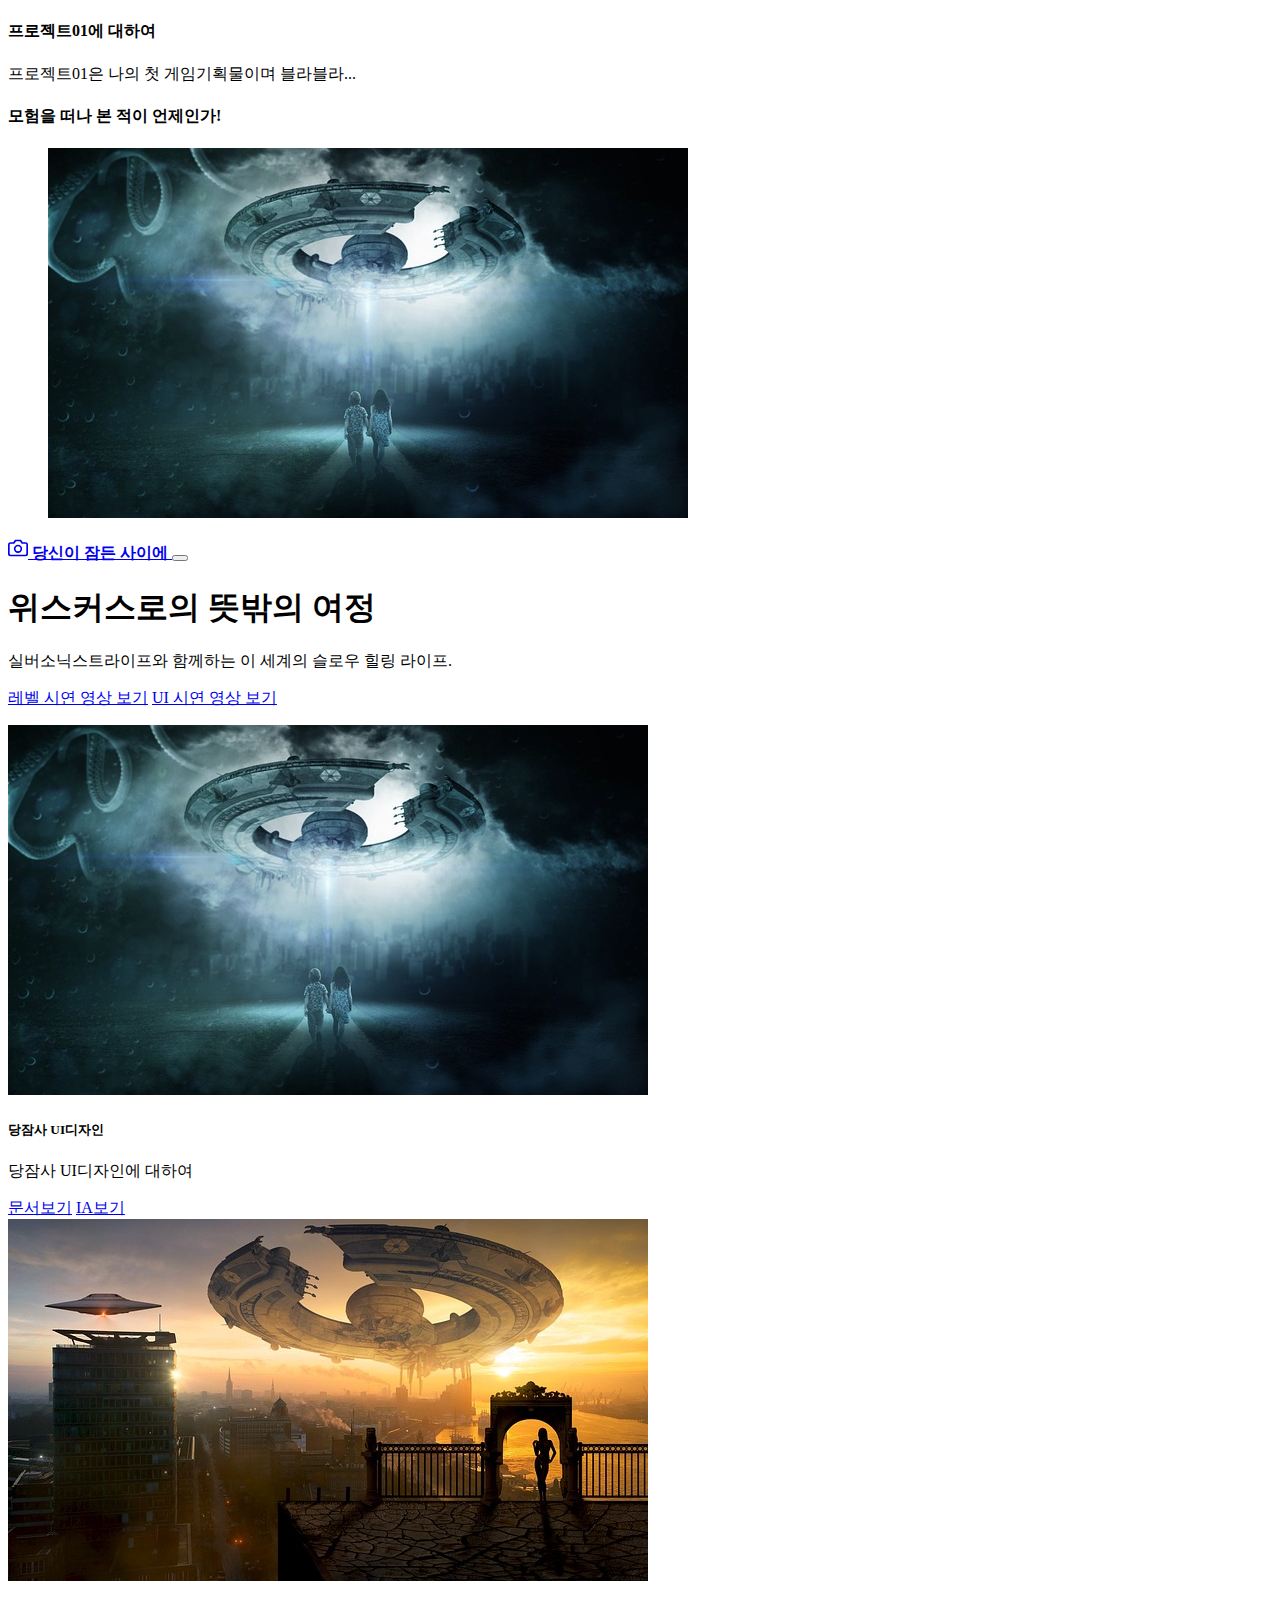
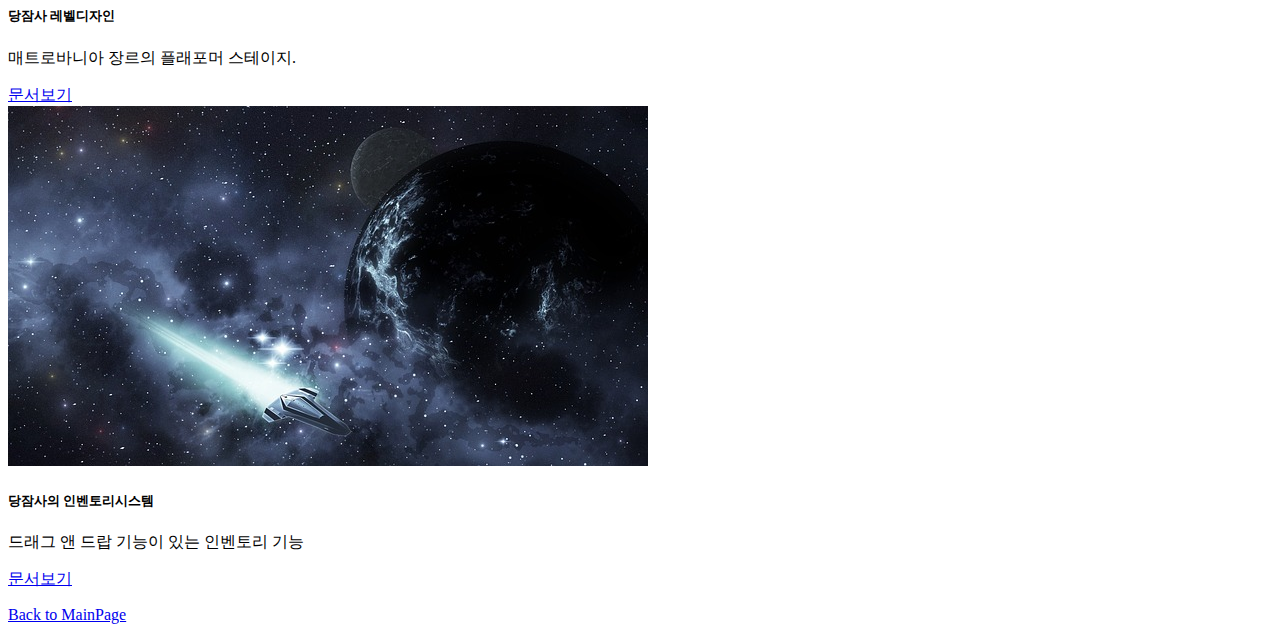
<file: pages/sub05.html>
<!DOCTYPE html>
<html lang="ko">

<head>
  <meta charset="UTF-8">
  <meta http-equiv="X-UA-Compatible" content="IE=edge">
  <meta name="viewport" content="width=device-width, initial-scale=1.0">
  <meta name="description" content="을지문덕의 포트폴리오">
  <meta name="author" content="을지문덕">
  <meta name="generator" content="HTML5">
  <title>무제</title>
  <!-- 오픈그래프 -->
  <meta property="og:type" content="website" />
  <meta property="og:site_name" content="을지문덕의 포트폴리오" />
  <meta property="og:title" content="무제" />
  <meta property="og:description" content="을지문덕의 포트폴리오" />
  <meta property="og:image" content="./images/name_seo.png" />
  <meta property="og:url" content="https://atentsgamedesignsite32.netlify.app" />
  <!-- 트위터(X)카드 -->
  <meta property="twitter:card" content="summary" />
  <meta property="twitter:site" content="을지문덕의 포트폴리오" />
  <meta property="twitter:title" content="무제" />
  <meta property="twitter:description" content="을지문덕의 포트폴리오" />
  <meta property="twitter:image" content="./images/name_seo.png" />

  <meta property="twitter:url" content="https://atentsgamedesignsite32.netlify.app" />


  <link rel="icon" href="/favicon.ico" />
  <link rel="canonical" href="https://getbootstrap.com/docs/5.2/examples/album/">

  <!-- CSS only -->
  <link href="https://cdn.jsdelivr.net/npm/bootstrap@5.2.3/dist/css/bootstrap.min.css" rel="stylesheet"
    integrity="sha384-rbsA2VBKQhggwzxH7pPCaAqO46MgnOM80zW1RWuH61DGLwZJEdK2Kadq2F9CUG65" crossorigin="anonymous">
  <!-- JavaScript Bundle with Popper -->
  <script defer src="https://cdn.jsdelivr.net/npm/bootstrap@5.2.3/dist/js/bootstrap.bundle.min.js"
    integrity="sha384-kenU1KFdBIe4zVF0s0G1M5b4hcpxyD9F7jL+jjXkk+Q2h455rYXK/7HAuoJl+0I4" crossorigin="anonymous">
  </script>


  <style>
    .bd-placeholder-img {
      font-size: 1.125rem;
      text-anchor: middle;
      -webkit-user-select: none;
      -moz-user-select: none;
      user-select: none;
    }

    @media (min-width: 768px) {
      .bd-placeholder-img-lg {
        font-size: 3.5rem;
      }
    }

    .b-example-divider {
      height: 3rem;
      background-color: rgba(0, 0, 0, .1);
      border: solid rgba(0, 0, 0, .15);
      border-width: 1px 0;
      box-shadow: inset 0 .5em 1.5em rgba(0, 0, 0, .1), inset 0 .125em .5em rgba(0, 0, 0, .15);
    }

    .b-example-vr {
      flex-shrink: 0;
      width: 1.5rem;
      height: 100vh;
    }

    .bi {
      vertical-align: -.125em;
      fill: currentColor;
    }

    .nav-scroller {
      position: relative;
      z-index: 2;
      height: 2.75rem;
      overflow-y: hidden;
    }

    .nav-scroller .nav {
      display: flex;
      flex-wrap: nowrap;
      padding-bottom: 1rem;
      margin-top: -1px;
      overflow-x: auto;
      text-align: center;
      white-space: nowrap;
      -webkit-overflow-scrolling: touch;
    }
  </style>
</head>

<body>

  <header>
    <div class="collapse bg-success" id="navbarHeader">
      <div class="container">
        <div class="row">
          <div class="col-sm-8 col-md-7 py-4">
            <h4 class="text-white">프로젝트01에 대하여</h4>
            <p class="text-muted">프로젝트01은 나의 첫 게임기획물이며 블라블라...</p>
          </div>
          <div class="col-sm-4 offset-md-1 py-4">
            <h4 class="text-white">모험을 떠나 본 적이 언제인가!</h4>
            <ul class="list-unstyled">
              <!-- <li><a href="#" class="text-white">010-7777-0000</a></li>
              <li><a href="#" class="text-white">서울시 강남구 역삼동</a></li>
              <li><a href="#" class="text-white">paranaidl@naver.com</a></li> -->
              <img src="/images/spaceship01.jpg" class="card-img-top" alt="우주선1">
            </ul>
          </div>
        </div>
      </div>
    </div>
    <div class="navbar navbar-dark bg-dark shadow-sm">
      <div class="container">
        <a href="#" class="navbar-brand d-flex align-items-center">
          <svg xmlns="http://www.w3.org/2000/svg" width="20" height="20" fill="none" stroke="currentColor"
            stroke-linecap="round" stroke-linejoin="round" stroke-width="2" aria-hidden="true" class="me-2"
            viewBox="0 0 24 24">
            <path d="M23 19a2 2 0 0 1-2 2H3a2 2 0 0 1-2-2V8a2 2 0 0 1 2-2h4l2-3h6l2 3h4a2 2 0 0 1 2 2z" />
            <circle cx="12" cy="13" r="4" /></svg>
          <strong>당신이 잠든 사이에</strong>
        </a>
        <button class="navbar-toggler" type="button" data-bs-toggle="collapse" data-bs-target="#navbarHeader"
          aria-controls="navbarHeader" aria-expanded="false" aria-label="Toggle navigation">
          <span class="navbar-toggler-icon"></span>
        </button>
      </div>
    </div>
  </header>

  <main>
    <section class="py-5 text-center container">
      <div class="row py-lg-5">
        <div class="col-lg-6 col-md-8 mx-auto">
          <h1 class="fw-light">위스커스로의 뜻밖의 여정</h1>
          <p class="lead text-muted">실버소닉스트라이프와 함께하는 이 세계의 슬로우 힐링 라이프.</p>
          <p>
            <a href="https://www.youtube.com/watch?v=O1Uh6Vl08zg" class="btn btn-success my-2">레벨 시연 영상 보기</a>
            <a href="https://www.youtube.com/watch?v=d69GbPPFHk8" class="btn btn-success my-2">UI 시연 영상 보기</a>
          </p>
        </div>
      </div>
    </section>

    <div class="album py-5 bg-success">
      <div class="container">
        <div class="row row-cols-1 row-cols-sm-2 row-cols-md-3 g-3">
          <div class="col">
            <div class="card shadow-sm" width="100%">
              <img src="/images/spaceship01.jpg" class="card-img-top" alt="우주선1">
              <div class="card-body">
                <h5 class="card-title">당잠사 UI디자인</h5>
                <p class="card-text">당잠사 UI디자인에 대하여</p>
                <a href="/pages/page01.html" class="btn btn-dark">문서보기</a>
                <a href="/pages/page01-1.html" class="btn btn-info">IA보기</a>
              </div>
            </div>
          </div>
          <div class="col">
            <div class="card shadow-sm" width="100%">
              <img src="/images/spaceship02.jpg" class="card-img-top" alt="우주선2">
              <div class="card-body">
                <h5 class="card-title">당잠사 레벨디자인</h5>
                <p class="card-text">매트로바니아 장르의 플래포머 스테이지.</p>
                <a href="/pages/page02.html" class="btn btn-dark">문서보기</a>
              </div>
            </div>
          </div>
          <div class="col">
            <div class="card shadow-sm" width="100%">
              <img src="/images/spaceship03.jpg" class="card-img-top" alt="우주선3">
              <div class="card-body">
                <h5 class="card-title">당잠사의 인벤토리시스템</h5>
                <p class="card-text">드래그 앤 드랍 기능이 있는 인벤토리 기능</p>
                <a href="/pages/page03.html" class="btn btn-dark">문서보기</a>
              </div>
            </div>
          </div>


        </div>
      </div>
    </div>

  </main>

  <footer class="text-muted py-5">
    <div class="container">
      <p class="float-end mb-1">
        <a href="/pages/mainpage.html">Back to MainPage</a>
      </p>
      <!-- <p class="mb-1">자신이 공부하는 분야와 기획포지션에 대해서 적으세요.</p>
      <p class="mb-0">자신이 공부한 것을 입증할 수 있는 학교, 학원 등을 링크하세요. <a href="https://atentsgame.com">아텐츠게임아카데미</a> </p> -->
    </div>
  </footer>
</body>
</html>
</file>
<file: main.css>
body {
  padding: 0;
  margin: 0;
  height: 100vh;
}

#portfolio-link {
  position: fixed;
  left: 5%;
  /* right: 5%; */
  /* bottom: 5%; */
  top: 5%;
  color: #8a2be2;
  /* color: orange; */
  /* color: royalblue; */
  /* color: aqua; */
  /* color: #00ff11; */

  text-decoration: none;
  /* font-size: 2rem; */
  font-size: 2rem;
  /* font-weight: 700; */
  font-family: 'Franklin Gothic Medium', 'Arial Narrow', Arial, sans-serif;
  /* font-weight: 600; */
  font-weight: bold;
  /* font-style: italic; */
  /* z-index: 1; */
}
</file>
